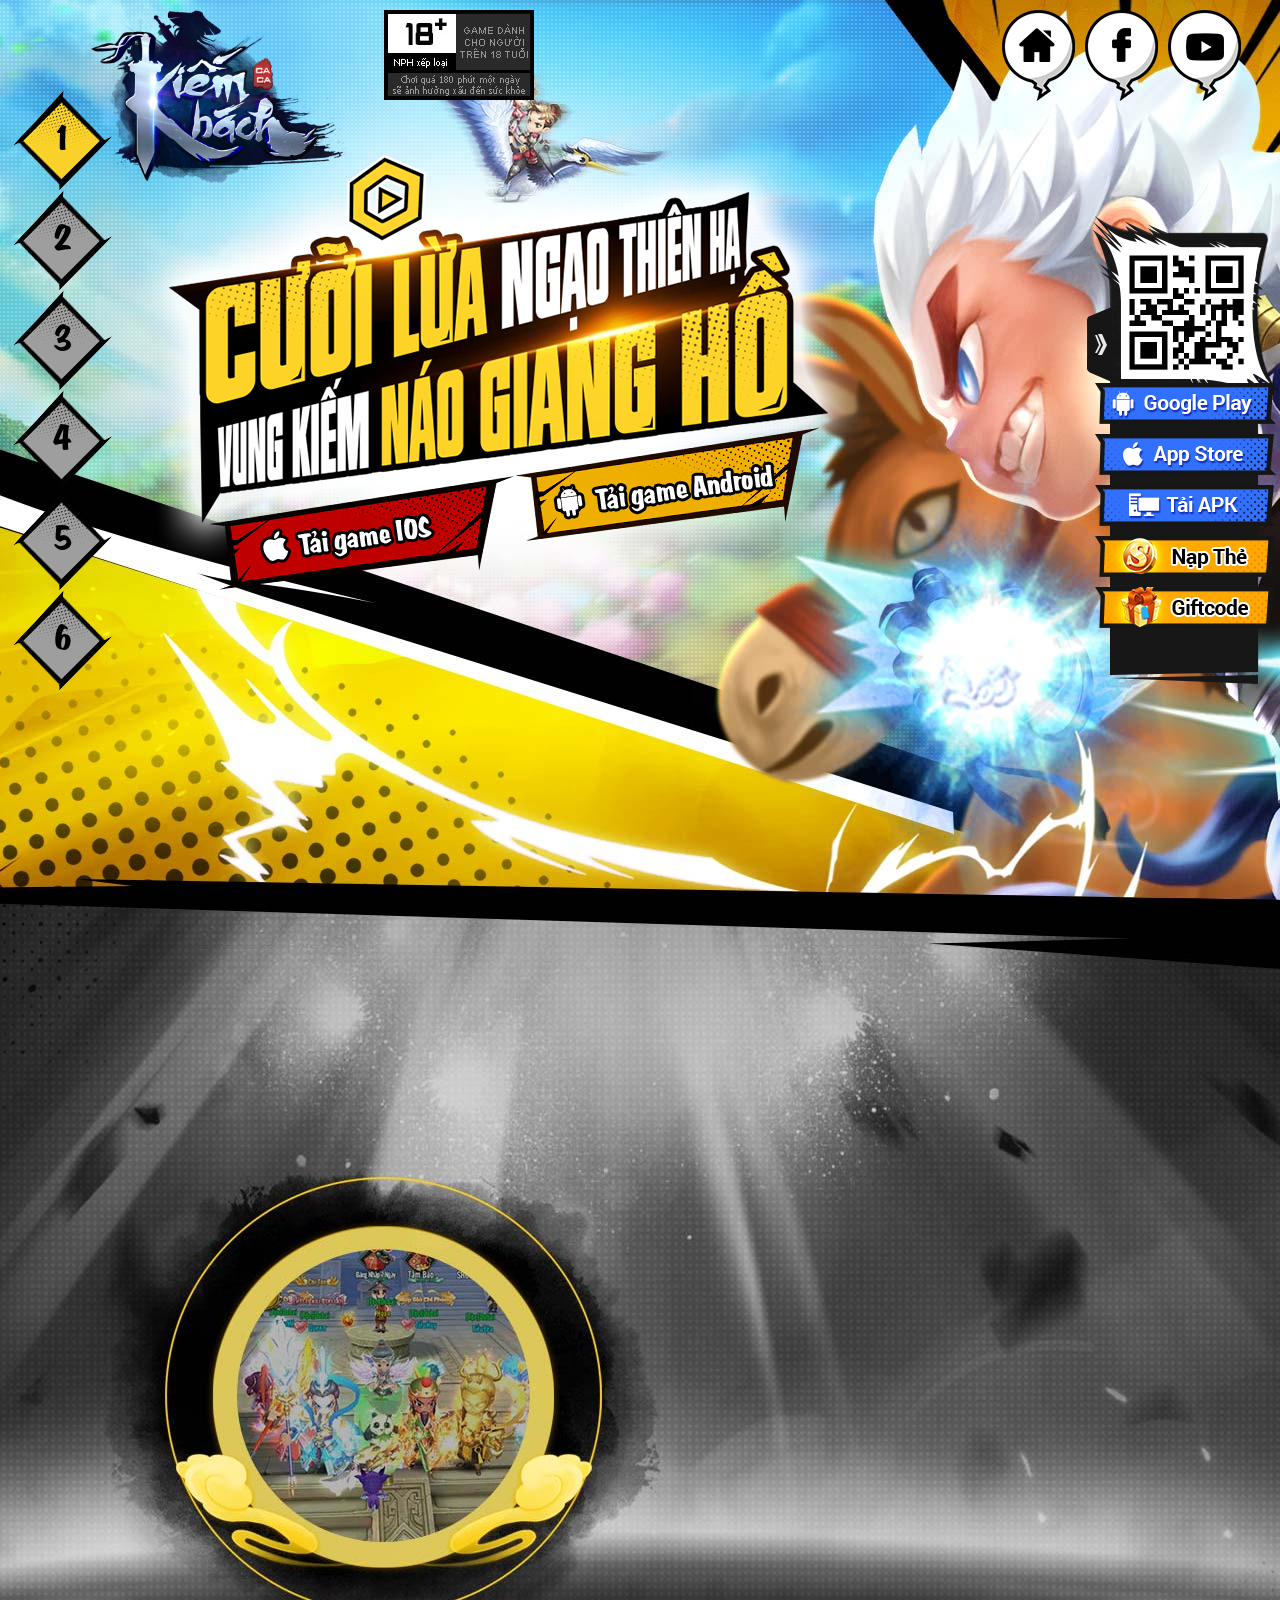
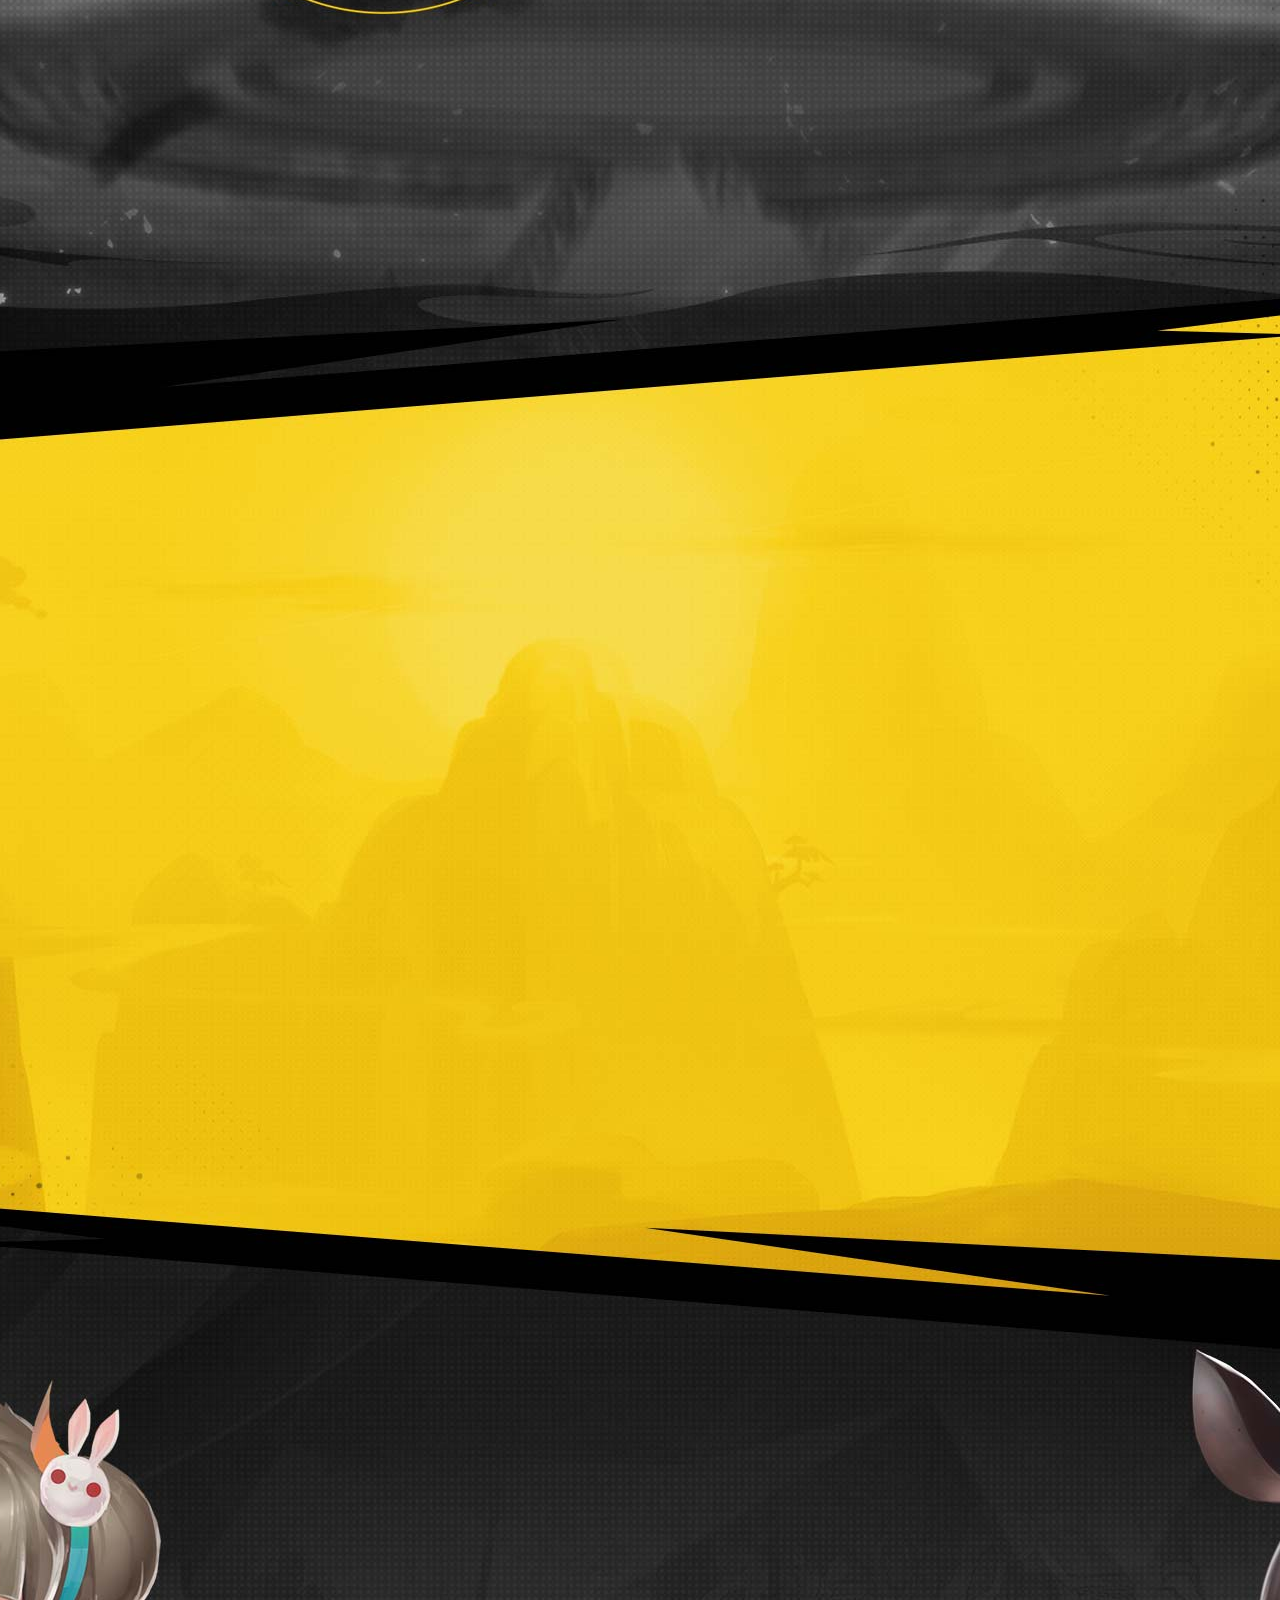
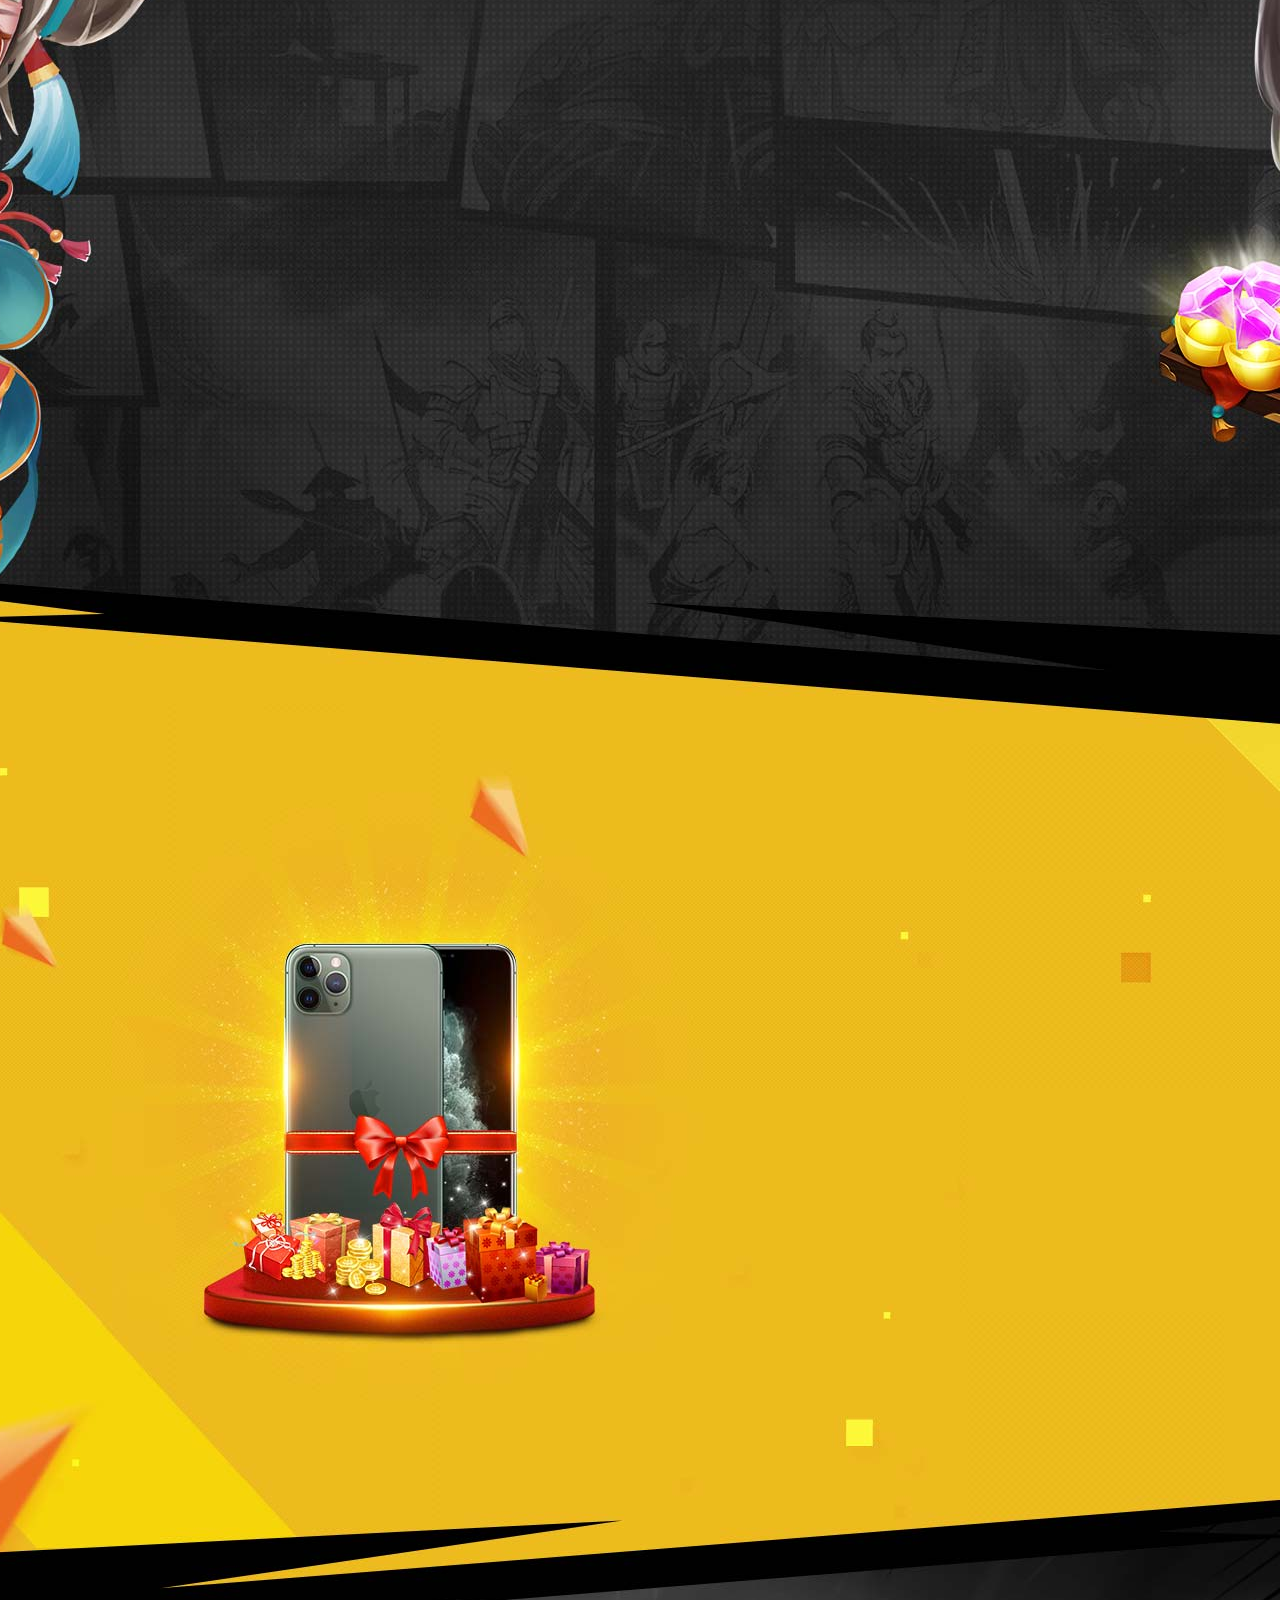
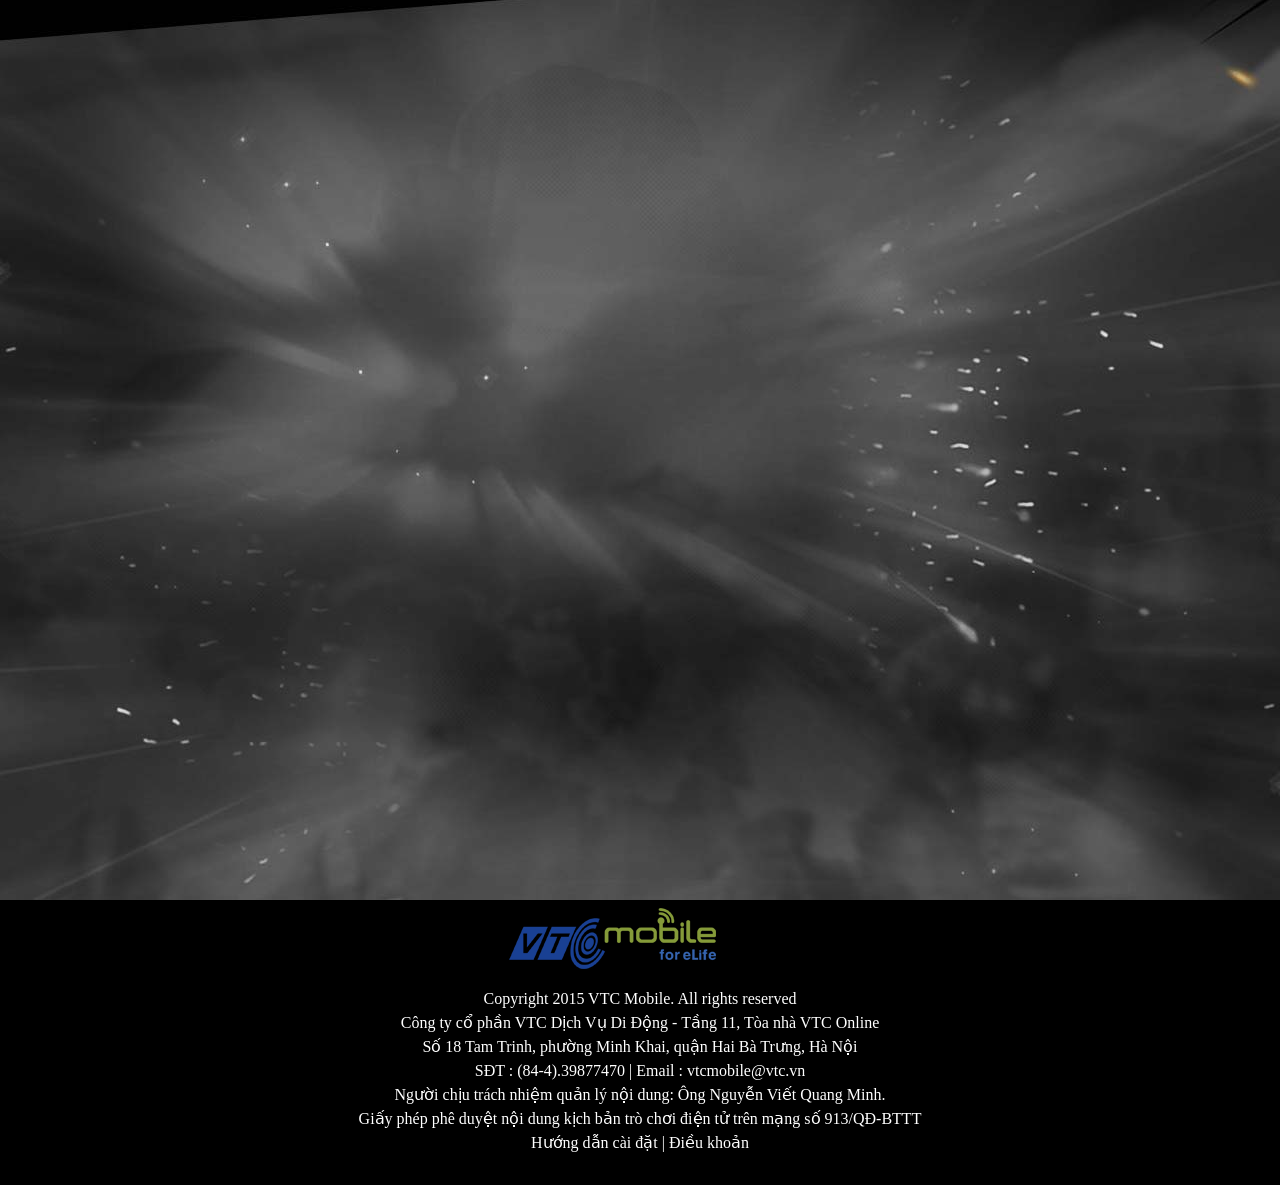
<file: index.html>
<!DOCTYPE html>
<html lang="en">
  <head>

<!-- Global site tag (gtag.js) - Google Analytics -->
<script async src="https://www.googletagmanager.com/gtag/js?id=G-JN2N7DXR0W"></script>
<script>
  window.dataLayer = window.dataLayer || [];
  function gtag(){dataLayer.push(arguments);}
  gtag('js', new Date());

  gtag('config', 'G-JN2N7DXR0W');
</script>

    <meta charset="utf-8" />
    <meta name="viewport" content="width=device-width, initial-scale=1, shrink-to-fit=no"/>
	  
    <title> Ca Ca đi Kiếm Khách - Tải game | Nhận giftcode</title>
	<meta name="author" content="VTC" />
	<meta name="description" content="Kiếm Khách Ca Ca – game nhập vai phong cách chibi kiếm hiệp với đồ họa mới mẻ tươi sáng và lối chơi nhẹ nhàng giải trí.">
	<meta name="keywords" content="kiếm khách ca ca, kiếm khách ca ca vtc, vtc, game vtc, game nhap vai, game kiếm hiệp, game moi, game hot">
	<meta property="og:site_name" content="Kiếm Khách Ca Ca - VTC"/>
	<meta property="og:type" content="website"/>
	<meta property="og:url" content="https://kiemkhachcaca.vn/teaser/"/>
	<meta property="og:title" content="Kiếm Khách Ca Ca - VTC"/>
	<meta property="og:description" content="Kiếm Khách Ca Ca – game nhập vai phong cách chibi kiếm hiệp với đồ họa mới mẻ tươi sáng và lối chơi nhẹ nhàng giải trí."/>
	<meta property="og:image:type" content="image/jpeg"/>
	<meta property="og:image" content="https://kiemkhachcaca.vn/teaser/sharefb.jpg"/>
	  
    <link rel="stylesheet" href="//stackpath.bootstrapcdn.com/bootstrap/4.3.1/css/bootstrap.min.css"/>
    <link rel="stylesheet" href="css/style.css" />
    <link rel="stylesheet" href="css/base.css" />
    <!-- nav left-->
    <script type="text/javascript" src="js/jquery.min.js"></script>
    <!-- menu right-->
    <script type="text/javascript" src="js/fixedbox.js"></script>
    <!--popup-->
    <link rel="stylesheet" href="css/lity.min.css" />
    <script type="text/javascript" src="js/lity.min.js"></script>

    <!-- nhan vat--->
    <link rel="stylesheet" type="text/css" href="css/swiper-3.3.1.min.css" />
    <link rel="stylesheet" type="text/css" href="css/animate.min.css" />

    <!--- tinh nang ---->
    <link rel="stylesheet" href="css/slick.css" />
    <link rel="stylesheet" href="css/slick-theme.css" />

    <!-- Css của loading trước khi lấy code -->
    <style type="text/css">
      #loader {
        display: none;
        position: fixed;
        top: 0;
        left: 0;
        right: 0;
        bottom: 0;
        width: 100%;
        background: rgba(0, 0, 0, 0.75)
          url(//kiemkhachcaca.vn/api/loading.gif) no-repeat center center;
        z-index: 10000;
      }
    </style>
    <!-- end css-->
    <!-- JS xử lý -->
    <script src="//kiemkhachcaca.vn/api/lib.js?vesion=1.0.2"></script>
    <!-- end js-->
  </head>

  <body>
    <!-- frame1-->
    <section class="frame1 d-none d-lg-block frame" id="home">
      <div class="wrap wrap-ani">
        <div class="p-a full-img slogan-icon slogan-ani">
          <img
            src="images/p1_slogan.png"
            alt="Cưỡi lừa ngạo thiên hạ, vung kiếm náo giang hồ"
          />
        </div>

        <ul class="p-r download-list f-l">
          <li class="download-item1 down">
            <a href="#" class="p-a fd icons t" id="ios"></a>
          </li>
          <li class="download-item2 down">
            <a href="#" class="p-a fd icons delay-1 t" id="android"></a>
          </li>
        </ul>
        <div class="p-a full-img f1_play down">
          <a
            href="https://www.youtube.com/watch?v=ABuY4KUUVcI"
            data-lity
            ><img class="pulse" src="images/clip.png" alt=""
          /></a>
        </div>
      </div>
      <a class="logo" href="#"><img src="images/logo.png" alt="" /></a>
      <ul class="top-menu">
        <li>
          <a href="#" target="_blank" id="home"
            ><img src="images/icon-home.png" alt=""
          /></a>
        </li>
        <li>
          <a href="#" target="_blank" id="fanpage"
            ><img src="images/icon-face.png" alt=""
          /></a>
        </li>
        <li>
          <a href="#" target="_blank" id="youtube"
            ><img src="images/icon-youtube.png" alt=""
          /></a>
        </li>
      </ul>
    </section>

    <section id="frame1" class="d-block d-lg-none">
      <div class="wrap wrap-ani">
        <div class="p-a full-img slogan-icon slogan-ani">
          <img
            src="images/p1_slogan.png"
            alt="Cưỡi lừa ngạo thiên hạ, vung kiếm náo giang hồ"
          />
        </div>

        <div class="p-a full-img f1_play down">
          <a
            href="https://www.youtube.com/watch?v=ABuY4KUUVcI"
            data-lity
            ><img class="pulse" src="images/clip.png" alt=""
          /></a>
        </div>
      </div>
      <a class="logo" href="#"><img src="images/logo.png" alt="" /></a>
      <ul class="top-menu">
        <li>
          <a href="#" target="_blank" id="home"
            ><img src="images/icon-home.png" alt=""
          /></a>
        </li>
        <li>
          <a href="#" target="_blank" id="fanpage"
            ><img src="images/icon-face.png" alt=""
          /></a>
        </li>
        <li>
          <a href="#" target="_blank" id="youtube"
            ><img src="images/icon-youtube.png" alt=""
          /></a>
        </li>
      </ul>
      <img
        src="images/bg-frame1-m.jpg"
        class="w-100 d-block d-lg-none"
        alt=""
      />
    </section>

    <!-- frame2-->

    <section id="nhanvat" class="frame">
      <div class="wrap wrap-ani">
        <div class="p-a full-img f2_t up f-l">
          <img
            src="images/p2_title.png"
            alt="Hóa thân thiếu niên chiêu mộ chiến thần"
          />
        </div>

        <div class="p-a class down">
          <div class="swiper-container" id="classnv">
            <div class="swiper-wrapper">
              <div class="swiper-slide">
                <div
                  class="nhanvat p-a ani"
                  swiper-animate-effect="bounceInLeft"
                  swiper-animate-duration="0.5s"
                  swiper-animate-delay="0s"
                >
                  <img class="tethien" src="images/char/tethien.png" alt="" />
                  <div class="nv_title">
                    <img src="images/p2_title_char.png" alt="" />
                  </div>
                  <div class="nv_title_text">Tề Thiên</div>
                </div>
                <div
                  class="info p-a ani"
                  swiper-animate-effect="bounceInRight"
                  swiper-animate-duration="0.5s"
                  swiper-animate-delay="0s"
                >
                  <a
                    href="https://www.youtube.com/watch?v=ABuY4KUUVcI"
                    data-lity
                    ><img class="pulse" src="images/clip2.png" alt=""
                  /></a>
                </div>
              </div>

              <div class="swiper-slide">
                <div
                  class="nhanvat p-a ani"
                  swiper-animate-effect="bounceInLeft"
                  swiper-animate-duration="0.5s"
                  swiper-animate-delay="0s"
                >
                  <img class="tethien" src="images/char/xivuu.png" alt="" />
                  <div class="nv_title">
                    <img src="images/p2_title_char.png" alt="" />
                  </div>
                  <div class="nv_title_text">Xi vưu</div>
                </div>
                <div
                  class="info p-a ani"
                  swiper-animate-effect="bounceInRight"
                  swiper-animate-duration="0.5s"
                  swiper-animate-delay="0s"
                >
                  <a
                    href="https://www.youtube.com/watch?v=ABuY4KUUVcI"
                    data-lity
                    ><img src="images/clip2.png" alt=""
                  /></a>
                </div>
              </div>

              <div class="swiper-slide">
                <div
                  class="nhanvat p-a ani"
                  swiper-animate-effect="bounceInLeft"
                  swiper-animate-duration="0.5s"
                  swiper-animate-delay="0s"
                >
                  <img
                    class="tethien"
                    src="images/char/cuu-thien-huyen-nu.png"
                    alt=""
                  />
                  <div class="nv_title">
                    <img src="images/p2_title_char.png" alt="" />
                  </div>
                  <div class="nv_title_text">Cửu Thiên Huyền Nữ</div>
                </div>
                <div
                  class="info p-a ani"
                  swiper-animate-effect="bounceInRight"
                  swiper-animate-duration="0.5s"
                  swiper-animate-delay="0s"
                >
                  <a
                    href="https://www.youtube.com/watch?v=ABuY4KUUVcI"
                    data-lity
                    ><img src="images/clip2.png" alt=""
                  /></a>
                </div>
              </div>

              <div class="swiper-slide">
                <div
                  class="nhanvat p-a ani"
                  swiper-animate-effect="bounceInLeft"
                  swiper-animate-duration="0.5s"
                  swiper-animate-delay="0s"
                >
                  <img
                    class="tethien"
                    src="images/char/duong-tien.png"
                    alt=""
                  />
                  <div class="nv_title">
                    <img src="images/p2_title_char.png" alt="" />
                  </div>
                  <div class="nv_title_text">Dương Tiễn</div>
                </div>
                <div
                  class="info p-a ani"
                  swiper-animate-effect="bounceInRight"
                  swiper-animate-duration="0.5s"
                  swiper-animate-delay="0s"
                >
                  <a
                    href="https://www.youtube.com/watch?v=ABuY4KUUVcI"
                    data-lity
                    ><img src="images/clip2.png" alt=""
                  /></a>
                </div>
              </div>

              <div class="swiper-slide">
                <div
                  class="nhanvat p-a ani"
                  swiper-animate-effect="bounceInLeft"
                  swiper-animate-duration="0.5s"
                  swiper-animate-delay="0s"
                >
                  <img
                    class="tethien"
                    src="images/char/hoa-moc-lan.png"
                    alt=""
                  />
                  <div class="nv_title">
                    <img src="images/p2_title_char.png" alt="" />
                  </div>
                  <div class="nv_title_text">Hoa Mộc Lan</div>
                </div>
                <div
                  class="info p-a ani"
                  swiper-animate-effect="bounceInRight"
                  swiper-animate-duration="0.5s"
                  swiper-animate-delay="0s"
                >
                  <a
                    href="https://www.youtube.com/watch?v=ABuY4KUUVcI"
                    data-lity
                    ><img src="images/clip2.png" alt=""
                  /></a>
                </div>
              </div>

              <div class="swiper-slide">
                <div
                  class="nhanvat p-a ani"
                  swiper-animate-effect="bounceInLeft"
                  swiper-animate-duration="0.5s"
                  swiper-animate-delay="0s"
                >
                  <img class="tethien" src="images/char/lu-bo.png" alt="" />
                  <div class="nv_title">
                    <img src="images/p2_title_char.png" alt="" />
                  </div>
                  <div class="nv_title_text">
                    Lữ<br />
                    Bố
                  </div>
                </div>
                <div
                  class="info p-a ani"
                  swiper-animate-effect="bounceInRight"
                  swiper-animate-duration="0.5s"
                  swiper-animate-delay="0s"
                >
                  <a
                    href="https://www.youtube.com/watch?v=ABuY4KUUVcI"
                    data-lity
                    ><img src="images/clip2.png" alt=""
                  /></a>
                </div>
              </div>

              <div class="swiper-slide">
                <div
                  class="nhanvat p-a ani"
                  swiper-animate-effect="bounceInLeft"
                  swiper-animate-duration="0.5s"
                  swiper-animate-delay="0s"
                >
                  <img class="tethien" src="images/char/natra.png" alt="" />
                  <div class="nv_title">
                    <img src="images/p2_title_char.png" alt="" />
                  </div>
                  <div class="nv_title_text">
                    Na<br />
                    Tra
                  </div>
                </div>
                <div
                  class="info p-a ani"
                  swiper-animate-effect="bounceInRight"
                  swiper-animate-duration="0.5s"
                  swiper-animate-delay="0s"
                >
                  <a
                    href="https://www.youtube.com/watch?v=ABuY4KUUVcI"
                    data-lity
                    ><img src="images/clip2.png" alt=""
                  /></a>
                </div>
              </div>

              <div class="swiper-slide">
                <div
                  class="nhanvat p-a ani"
                  swiper-animate-effect="bounceInLeft"
                  swiper-animate-duration="0.5s"
                  swiper-animate-delay="0s"
                >
                  <img class="tethien" src="images/char/phuchi.png" alt="" />
                  <div class="nv_title">
                    <img src="images/p2_title_char.png" alt="" />
                  </div>
                  <div class="nv_title_text">Phục Hi</div>
                </div>
                <div
                  class="info p-a ani"
                  swiper-animate-effect="bounceInRight"
                  swiper-animate-duration="0.5s"
                  swiper-animate-delay="0s"
                >
                  <a
                    href="https://www.youtube.com/watch?v=ABuY4KUUVcI"
                    data-lity
                    ><img src="images/clip2.png" alt=""
                  /></a>
                </div>
              </div>

              <div class="swiper-slide">
                <div
                  class="nhanvat p-a ani"
                  swiper-animate-effect="bounceInLeft"
                  swiper-animate-duration="0.5s"
                  swiper-animate-delay="0s"
                >
                  <img class="tethien" src="images/char/quanvu.png" alt="" />
                  <div class="nv_title">
                    <img src="images/p2_title_char.png" alt="" />
                  </div>
                  <div class="nv_title_text">Quan Vũ</div>
                </div>
                <div
                  class="info p-a ani"
                  swiper-animate-effect="bounceInRight"
                  swiper-animate-duration="0.5s"
                  swiper-animate-delay="0s"
                >
                  <a
                    href="https://www.youtube.com/watch?v=ABuY4KUUVcI"
                    data-lity
                    ><img src="images/clip2.png" alt=""
                  /></a>
                </div>
              </div>

              <div class="swiper-slide">
                <div
                  class="nhanvat p-a ani"
                  swiper-animate-effect="bounceInLeft"
                  swiper-animate-duration="0.5s"
                  swiper-animate-delay="0s"
                >
                  <img class="tethien" src="images/char/trieuvan.png" alt="" />
                  <div class="nv_title">
                    <img src="images/p2_title_char.png" alt="" />
                  </div>
                  <div class="nv_title_text">Triệu Vân</div>
                </div>
                <div
                  class="info p-a ani"
                  swiper-animate-effect="bounceInRight"
                  swiper-animate-duration="0.5s"
                  swiper-animate-delay="0s"
                >
                  <a
                    href="https://www.youtube.com/watch?v=ABuY4KUUVcI"
                    data-lity
                    ><img src="images/clip2.png" alt=""
                  /></a>
                </div>
              </div>
            </div>
            <!--<div class="swiper-button-prev"></div>
					<div class="swiper-button-next"></div>-->
          </div>
          <ul class="role_tab">
            <li id="role_tab1" class="on">Tề Thiên</li>
            <li id="role_tab2">Xivuu</li>
            <li id="role_tab3">Cửu Thiên Huyền Nữ</li>
            <li id="role_tab4">Dương Tiễn</li>
            <li id="role_tab5">Hoa Mộc Lan</li>
            <li id="role_tab6">Lữ Bố</li>
            <li id="role_tab7">Na Tra</li>
            <li id="role_tab8">Phục Hi</li>
            <li id="role_tab9">Quan Vũ</li>
            <li id="role_tab10">Triệu Vân</li>
          </ul>
        </div>
      </div>
      <div class="frame2 w-100 d-none d-lg-block"></div>
      <img
        src="images/bg-frame2-m.jpg"
        class="w-100 d-block d-lg-none"
        alt=""
      />
    </section>

    <!-- frame3-->
    <section class="frame3 d-none d-lg-block frame" id="tromong">
      <div class="wrap wrap-ani c">
        <div class="f3-list">
          <div class="p-r f3-item up f-l">
            <div class="p-a full-img f3-ingame right">
              <img src="images/p3_ingame.png" alt="" />
            </div>
            <div class="p-a full-img f3-nv right">
              <img src="images/p3_nv.png" alt="" />
            </div>
            <div class="p-a full-img f3_t up">
              <img
                src="images/p3_title.png"
                alt="Hóa thân thiếu niên chiêu mộ chiến thần"
              />
            </div>
          </div>
        </div>
      </div>
    </section>
    <section id="frame3" class="d-block d-lg-none">
      <div class="wrap wrap-ani c">
        <div class="f3-list">
          <div class="p-r f3-item up f-l">
            <div class="p-a full-img f3-nv right">
              <img src="images/p3_nv.png" alt="" />
            </div>
            <div class="p-a full-img f3-ingame right">
              <img src="images/p3_ingame.png" alt="" />
            </div>
            <div class="p-a full-img f3_t up">
              <img
                src="images/p3_title.png"
                alt="Online nhận vip 3, trợ mộng lên vip6"
              />
            </div>
          </div>
        </div>
      </div>
      <img
        src="images/bg-frame3-m.jpg"
        class="w-100 d-block d-lg-none"
        alt=""
      />
    </section>

    <!-- frame4-->
    <section id="tinhnang" class="frame">
      <div class="wrap wrap-ani c">
        <div class="p-a full-img f4_t up f-l">
          <img src="images/p4_title.png" alt="Trải nghiệm tính năng hấp dẫn" />
        </div>
        <div class="p-a tinhnang up">
          <div class="tieu-diem">
            <div class="container11">
              <div class="slide-tieudiem">
                <div class="item-slide-tieudiem">
                  <img src="images/p4_img1.png" alt="" />
                </div>
                <div class="item-slide-tieudiem">
                  <img src="images/p4_img2.png" alt="" />
                </div>
                <div class="item-slide-tieudiem">
                  <img src="images/p4_img3.png" alt="" />
                </div>
                <div class="item-slide-tieudiem">
                  <img src="images/p4_img4.png" alt="" />
                </div>
                <div class="item-slide-tieudiem">
                  <img src="images/p4_img5.png" alt="" />
                </div>
                <div class="item-slide-tieudiem">
                  <img src="images/p4_img6.png" alt="" />
                </div>
              </div>
            </div>
          </div>
        </div>
      </div>
      <div class="frame4 w-100 d-none d-lg-block"></div>
      <div id="scrollingDiv" style="position: fixed; left: 30%; top: 10px;z-index: 99;"><img src="./18+.jpg" class="responsive-img" alt=""></div>
      <img
        src="images/bg-frame4-m.jpg"
        class="w-100 d-block d-lg-none"
        alt=""
      />
    </section>

    <!-- frame4
	<section class="frame4 d-none d-lg-block frame" id="tinhnang">
		dádd
	</section>
	<section id="frame4" class="d-block d-lg-none">
		fffff
		<img src="images/bg-frame4-m.jpg" class="w-100 d-block d-lg-none" alt="">
	</section> 
-->
    <!-- frame5-->
    <section class="frame5 d-none d-lg-block frame" id="duatop">
      <div class="wrap wrap-ani c">
        <div class="f5-list">
          <div class="p-r f5-item up f-l">
            <div class="p-a full-img f5-nv right">
              <img src="images/p5_nv.png" alt="" />
            </div>
            <div class="p-a full-img f5_t up">
              <img src="images/p5_title.png" alt="Đua top nhận cực phẩm" />
            </div>
            <div class="p-a full-img f5-but1 up">
              <a href="javascript:void(0)" class="show-duatop"
                ><img class="fd" src="images/p5_but1.png" alt=""
              /></a>
            </div>
            <div class="p-a full-img f5-but2 up">
              <a href="javascript:void(0)" class="show-duatop"
                ><img class="fd delay-1" src="images/p5_but2.png" alt=""
              /></a>
            </div>
          </div>
        </div>
      </div>
    </section>
    <section id="frame5" class="d-block d-lg-none">
      <div class="wrap wrap-ani c">
        <div class="f5-list">
          <div class="p-r f5-item up f-l">
            <div class="p-a full-img f5_t up">
              <img src="images/p5_title.png" alt="Đua top nhận cực phẩm" />
            </div>
            <div class="p-a full-img f5-but1 up">
              <a href="javascript:void(0)" class="show-duatop"
                ><img class="fd" src="images/p5_but11.png" alt=""
              /></a>
            </div>
            <div class="p-a full-img f5-but2 up">
              <a href="javascript:void(0)" class="show-duatop"
                ><img class="fd delay-1" src="images/p5_but22.png" alt=""
              /></a>
            </div>
          </div>
        </div>
      </div>
      <img
        src="images/bg-frame5-m.jpg"
        class="w-100 d-block d-lg-none"
        alt=""
      />
    </section>

    <!-- frame6-->
    <section class="frame6 d-none d-lg-block frame" id="nhanqua">
      <div class="wrap wrap-ani c">
        <div class="f6-list">
          <div class="p-r f6-item up f-l">
            <div class="p-a full-img f6-nv up">
              <img src="images/p6_nv.png" alt="" />
            </div>
            <div class="p-a full-img f6_t up">
              <img src="images/p6_title.png" alt="Báo danh nhận quà" />
            </div>
            <div class="p-a full-img f6-but down">
              <a href="javascript:void(0)" class="show-login"
                ><img class="fd" src="images/p6_but.png" alt=""
              /></a>
            </div>
          </div>
        </div>
      </div>
    </section>
    <section id="frame6" class="d-block d-lg-none">
      <div class="wrap wrap-ani c">
        <div class="f6-list">
          <div class="p-r f6-item up f-l">
            <div class="p-a full-img f6-nv up">
              <img src="images/p6_nv.png" alt="" />
            </div>
            <div class="p-a full-img f6_t up">
              <img src="images/p6_title.png" alt="Báo danh nhận quà" />
            </div>
            <div class="p-a full-img f6-but down">
              <a href="javascript:void(0)" class="show-login"
                ><img class="fd" src="images/p6_but.png" alt=""
              /></a>
            </div>
          </div>
        </div>
      </div>
      <img
        src="images/bg-frame6-m.jpg"
        class="w-100 d-block d-lg-none"
        alt=""
      />
    </section>

    <!-- FOOTER start -->
    <footer>
      <div class="container">
        <div class="row justify-content-center">
          <div class="col-12 col-md-6 col-lg-5">
            <img src="images/logovtc.png" class="img-fluid footer_logo" />
          </div>
        </div>
        <div class="infofooter">
          Copyright 2015 VTC Mobile. All rights reserved<br />
          Công ty cổ phần VTC Dịch Vụ Di Động - Tầng 11, Tòa nhà VTC Online<br />
          Số 18 Tam Trinh, phường Minh Khai, quận Hai Bà Trưng, Hà Nội<br />
          SĐT : (84-4).39877470 | Email : vtcmobile@vtc.vn<br />
          Người chịu trách nhiệm quản lý nội dung: Ông Nguyễn Viết Quang
          Minh.<br />
          Giấy phép phê duyệt nội dung kịch bản trò chơi điện tử trên mạng số
          913/QĐ-BTTT<br />
          <a
            target="_blank"
            href="//kiemkhachcaca.vn/huong-dan-cai-dat-go-bo.html"
            >Hướng dẫn cài đặt</a
          >
          |
          <a
            target="_blank"
            href="//kiemkhachcaca.vn/dieu-khoan-su-dung.html"
            >Điều khoản</a
          ><br />
        </div>
      </div>
    </footer>
    <!-- FOOTER.End -->

    <!-- Nav-left -->
    <div class="nav_left">
      <ul>
        <li class="nav_left_link active">
          <a class="a100" href="#home">1</a>
        </li>
        <li class="nav_left_link">
          <a class="a100" href="#nhanvat">2</a>
        </li>
        <li class="nav_left_link">
          <a class="a100" href="#tromong">3</a>
        </li>
        <li class="nav_left_link">
          <a class="a100" href="#tinhnang">4</a>
        </li>
        <li class="nav_left_link">
          <a class="a100" href="#duatop">5</a>
        </li>
        <li class="nav_left_link">
          <a class="a100" href="#nhanqua">6</a>
        </li>
      </ul>
    </div>

    <!-- Fixed box -->
    <div class="nav_right open">
      <p class="text_center qr_code">
        <img class="lazy" alt="" src="images/qrcode.jpg" />
      </p>
      <ul class="buttai">
        <li class="app-info__install--pc button-appstore">
          <a
            class=""
            id="android"
            target="_blank"
            href="#"
            title="Tải Googleplay"
          ></a>
        </li>
        <li class="app-info__install--pc button-googleplay">
          <a
            class=""
            id="ios"
            target="_blank"
            href="#"
            title="Tải Appstore"
          ></a>
        </li>
        <li class="app-info__install--pc button-apk">
          <a class="" id="pc" target="_blank" href="#" title="Tải APK"></a>
        </li>
        <li class="app-info__install--pc button-nt">
          <a
            class=""
            id="purchase"
            target="_blank"
            href="#"
            title="Nạp Thẻ"
          ></a>
        </li>
        <li class="app-info__install--pc button-gift">
          <a
            href="javascript:void(0)"
            id="giftcode"
            class="show-login"
            title="Giftcode"
          ></a>
        </li>
      </ul>
      <span class="i_control"></span>
    </div>
    <!-- End Fixed box -->

    <!---nav---->
    <div class="menu">
      <div class="container">
        <div class="row justify-content-center">
          <div class="col-xs-12 col-md-7">
            <div class="menu_item">
              <a href="#" id="download" target="_blank"
                ><img
                  src="images/taigame.png"
                  onmouseover="this.src='images/taigame.png';"
                  onmouseout="this.src='images/taigame.png';"
                  class="img1"
                  alt=""
              /></a>

              <a href="#"
                ><img
                  src="images/iconapp.png"
                  onmouseover="this.src='images/iconapp.png';"
                  onmouseout="this.src='images/iconapp.png';"
                  class="img2"
                  alt=""
              /></a>

              <a href="#" id="giftcode" class="show-login" title="Giftcode"
                ><img
                  src="images/giftcode.png"
                  onmouseover="this.src='images/giftcode.png';"
                  onmouseout="this.src='images/giftcode.png';"
                  class="img1"
                  alt=""
              /></a>
            </div>
          </div>
        </div>
      </div>
    </div>

    <!-- nav left-->
    <script type="text/javascript" src="js/app.js"></script>

    <!-- hieu ung html5-->
    <script src="js/jquery-1.9.1.min.js"></script>
    <script src="js/swiper2.min.js"></script>
    <script type="text/javascript" src="js/animation.js"></script>

    <!-- Frame nhan vat -->
    <script type="text/javascript" src="js/jq_183.js"></script>
    <script type="text/javascript" src="js/swiper-3.4.2.min.js"></script>
    <script type="text/javascript" src="js/swiper.animate1.0.2.min.js"></script>
    <script type="text/javascript">
      $(function () {
        var zhiyeSwiper = new Swiper("#classnv", {
          effect: "fade",
          fade: {
            crossFade: true,
          },
          loop: true,
          prevButton: ".swiper-button-prev",
          nextButton: ".swiper-button-next",
          onInit: function (swiper) {
            swiperAnimateCache(swiper);
            swiperAnimate(swiper);
          },
          onTransitionEnd: function (swiper) {
            swiperAnimate(swiper);
            $(".role_tab li").removeClass("on");
            $(".role_tab li").eq(swiper.realIndex).addClass("on");
          },
        });
        $(".role_tab li").each(function (i) {
          $(this).click(function () {
            $(".role_tab li").removeClass("on");
            $(this).addClass("on");
            zhiyeSwiper.slideTo(i + 1);
          });
        });
      });
    </script>

    <!-- Frame tinh nang -->
    <script type="text/javascript" src="js/slick.min.js"></script>
    <script>
      $(document).ready(function () {
        // sllick slider tieu diem
        var slide_tieudiem = $(".slide-tieudiem");
        slide_tieudiem
          .on("init", function (event, slick, currentSlide) {
            var cur = $(slick.$slides[slick.currentSlide]),
              next = cur.next(),
              prev = cur.prev();
            prev.addClass("slick-sprev");
            next.addClass("slick-snext");
            cur.removeClass("slick-snext").removeClass("slick-sprev");
            slick.$prev = prev;
            slick.$next = next;
          })
          .on("beforeChange", function (event, slick, currentSlide, nextSlide) {
            // console.log('beforeChange');
            var cur = $(slick.$slides[nextSlide]);

            slick.$prev.removeClass("slick-sprev");
            slick.$next.removeClass("slick-snext");
            (next = cur.next()), (prev = cur.prev());
            prev.prev();
            prev.next();
            prev.addClass("slick-sprev");
            next.addClass("slick-snext");
            slick.$prev = prev;
            slick.$next = next;
            cur.removeClass("slick-next").removeClass("slick-sprev");
          });

        slide_tieudiem.slick({
          cssEase: "ease-out",
          // speed: 600,
          arrows: false,
          dots: true,
          autoplay: true,
          autoplaySpeed: 4000,
          // appendDots: $('.process-main'),
          // dotsClass: 'tieudiem-dots',
          focusOnSelect: true,
          infinite: true,
          centerMode: true,
          slidesPerRow: 1,
          slidesToShow: 1,
          slidesToScroll: 1,
          centerPadding: "0",
          swipe: true,
          customPaging: function (slider, i) {
            return "";
          },
          /*infinite: false,*/
        });
      });
    </script>

    <!-- popup giftcode -->
    <div class="popup popup-small" id="popup-login" style="display: none;">
      <div class="content-popup">
        <div class="wrapper-popup">
          <div class="detail-login">
            <div class="form-ctr">
              <input
                class="text text-center"
                type="text"
                name="sdt"
                id="txtPhone"
                maxlength="11"
                placeholder="Nhập Số Điện Thoại"
              />
            </div>
            <ul class="link-dkdn">
              <li>
                <button class="button" type="button" id="send_mobile"></button>
              </li>
            </ul>
          </div>
          <a class="close-content1"></a>
        </div>
      </div>
    </div>

    <!-- popup duatop -->
    <div class="popup popup-small" id="popup-duatop" style="display: none;">
      <div class="content-popup">
        <div class="wrapper-popup1">
          <div class="detail-login1">
            Thông tin đua top sẽ cập nhật sớm trên fanpage, Thiếu Hiệp theo dõi
            tại fanpage Kiếm Khách Ca Ca nhé!
          </div>
          <a class="close-content1"></a>
        </div>
      </div>
    </div>

    <!-- Modal giftcode-->
    <div
      class="modal fade"
      id="mess"
      tabindex="-1"
      role="dialog"
      aria-hidden="true"
    >
      <div class="modal-dialog modal-dialog-centered" role="document">
        <div class="modal-content">
          <button
            type="button"
            class="close"
            data-dismiss="modal"
            aria-label="Close"
          >
            <span aria-hidden="true" style="float: right;">&times;</span>
          </button>
          <div class="modal-body mess-body" style="text-align: center;"></div>
        </div>
      </div>
    </div>
    <!--  Loading giftcode -->
    <div id="loader"></div>

    <!-- popup--->

    <script type="text/javascript" src="js/bootstrap.min.js?v=1.2.6"></script>
    <script>
      $(document).ready(function () {
        $(".show-login").click(function () {
          $("#popup-login").fadeIn();
        });
        $(".show-duatop").click(function () {
          $("#popup-duatop").fadeIn();
        });
        $(".close-content").click(function () {
          $(".popup1").fadeOut();
        });
        $(".close-content1").click(function () {
          $(".popup").fadeOut();
        });
      });
    </script>
    <script>
      $().ready(function() {
          var $scrollingDiv = $("#scrollingDiv");

          $(window).scroll(function(){            
              $scrollingDiv
                  .stop();
                           
          });
      });
  </script>
  </body>
</html>
</file>
<file: css/style.css>
@charset "utf-8";
/* CSS Document */

body,html{padding:0;margin:0;background:#13131b}::-webkit-scrollbar{width:0}

* {
	padding: 0px;
	margin: 0px;
}
a:link, a:hover {
	text-decoration: none;
}
a{
	color: #151515;
	}
.active,
a:hover, a:focus{
	color: #5f65a3;}

/*-----endhomenews----
 body::-webkit-scrollbar, .box_news::-webkit-scrollbar {
 width:6px;
}
 body::-webkit-scrollbar-track, .box_news::-webkit-scrollbar-track {
 background:none;
}
 body::-webkit-scrollbar-thumb, .box_news::-webkit-scrollbar-thumb {
 background-color:#676561;
}
*/
.a100 {
  width: 100%;
  height: 100%;
  display: block;
}
.text_center {
  text-align: center;
}
#section{
	padding-top: 4.5rem;
}
/*-------------------------------TOP MENU-------------------------------*/
.top-menu {position: absolute;top: 10px;right:10%;display: flex;align-items: center;width: 150px;}
.top-menu li{margin: 0 10px 0 0;}
.logo{position: absolute;top: 10px;left:7%;display: flex;align-items: center;width: 268px;}
@media (max-width: 1024px) {
	.top-menu li{margin: 0 0 0 0;}
	.top-menu li a img{width: 80%}
	.logo img{width: 50%}
}

/* ------------------------------MENU LEFT------------------------------*/
@font-face {
	font-family: 'font_news';
  	src: url('../font/000FMAtlas-Regular.otf');
  	font-weight: normal;
  	font-style: normal;
}
.nav_left {
  	display: block;
  	position: fixed;
  	z-index: 9;
  	left: 1%;
  	top: 10%;
}

@media (max-width: 1024px) {
  .nav_left {
    	display: none;
  }
}

.nav_left ul li {
  	width: 99px;
  	height: 100px;
  	display: block;
  	cursor: pointer;
	background-image:url(../images/sprite.png);
  	background-position:-382px 0px;
}

.nav_left ul li.active, .nav_left ul li:hover {
	width: 99px;
  	height: 100px;
	background-image:url(../images/sprite.png);
  	background-position:-382px -107px;
	
}
.nav_left ul li.active a, .nav_left ul li:hover a {
  	color: #000000;
}
.nav_left ul li a {
	width: 99px;
  	height: 100px;
  	font-family: font_news;
  	color: #000000;
  	font-size: 40px;
  	text-align:center;
	padding: 20px 0 0 0;
  	
}
.nav_left ul li a:hover {
	width: 99px;
  	height: 100px;
  	font-family: font_news;
  	color: #000000;
  	font-size: 40px;
  	text-align:center;
	background-image:url(../images/sprite.png);
  	background-position:-382px -107px;
	
}

/* ----------------------------------- MENU RIGHT ---------------------------------------*/
@-webkit-keyframes laglag {
  0% {
    -webkit-transform: scale3d(1, 1, 1);
    transform: scale3d(1, 1, 1);
  }
  10%, 20% {
    -webkit-transform: scale3d(11 1, 1) rotate3d(0, 0, 1, -3deg);
    transform: scale3d(11 1, 1) rotate3d(0, 0, 1, -3deg);
  }
  30%, 50%, 70%, 90% {
    -webkit-transform: scale3d(1.1, 1.1, 1.1) rotate3d(0, 0, 1, 3deg);
    transform: scale3d(1.1, 1.1, 1.1) rotate3d(0, 0, 1, 3deg);
  }
  40%, 60%, 80% {
    -webkit-transform: scale3d(1.1, 1.1, 1.1) rotate3d(0, 0, 1, -3deg);
    transform: scale3d(1.1, 1.1, 1.1) rotate3d(0, 0, 1, -3deg);
  }
  100% {
    -webkit-transform: scale3d(1, 1, 1);
	  opacity: 1;
    transform: scale3d(1, 1, 1);
  }
}


.nav_right {
  display: block;
  position: fixed;
  z-index: 999;
  right: -168px;
  top: 50%;
  -webkit-transform: translateY(-50%);
  -ms-transform: translateY(-50%);
  transform: translateY(-50%);
  width: 188px;
  height: 468px;
  background-image:url(../images/sprite.png);
  background-position:0 0px;
  -webkit-transition: all 0.5s ease;
  -o-transition: all 0.5s ease;
  transition: all 0.5s ease;
}

.nav_right.open {
  right: 0;
}

@media (max-width: 1024px) {
  .nav_right {
    display: none;
  }
}
.nav_right .qr_code img {
  width: 115px;
  height: 115px;
  margin: 39px 0 3px 0px;
}

.nav_right ul.buttai {
	width: 104px;
	height: auto;
	position: relative;
	margin: 0 0 0 2px;
}

.nav_right ul.buttai li {
	float: left;
	margin: 10px 0 0 0;
}

.nav_right ul.buttai .app-info__install--pc>a {
	display: block;
	text-indent: -9999px;
}
.nav_right ul.buttai .app-info__install--pc>a {
	height: 41px;
	width: 182px;
}

.button-appstore a {
	background-image: url("../images/sprite.png") !important;
	background-position: -188px -41px !important;
}
.button-appstore:hover a {
	background-image: url("../images/sprite.png") !important;
	background-position: -188px 0 !important;
}

.button-googleplay a {
	background-image: url("../images/sprite.png") !important;
	background-position: -188px -133px !important;
}
.button-googleplay:hover a {
	background-image: url("../images/sprite.png") !important;
	background-position: -188px -92px !important;
}

.button-apk a {
	background-image: url("../images/sprite.png") !important;
	background-position: -188px -225px !important;
}
.button-apk:hover a {
	background-image: url("../images/sprite.png") !important;
	background-position: -188px -184px !important;
}

.button-nt a {
	background-image: url("../images/sprite.png") !important;
	background-position: -188px -317px !important;
}
.button-nt:hover a {
	background-image: url("../images/sprite.png") !important;
	background-position: -188px -276px !important;
}

.button-gift a {
	background-image: url("../images/sprite.png") !important;
	background-position: -188px -412px !important;
}
.button-gift:hover a {
	background-image: url("../images/sprite.png") !important;
	background-position: -188px -371px !important;
}


.nav_right .i_control {
  width: 25px;
  height: 77px;
  background: url(../images/i_close_nav_right.png) no-repeat center center;
  background-size: 100%;
  position: absolute;
  top: 90px;
  left: -5px;
  cursor: pointer;
}

.nav_right .i_control.i_control_active {
  left: -5px;
  background: url(../images/i_open_nav_right.png) no-repeat center center;
}

@media (min-width: 1024px) {
  .menu {
    display: none;
  }
}
/*-------menu---------*/
.menu {
	background:none;
	width: 100%;
	position: fixed;
	bottom: 0;
	z-index: 100;
	text-align: center;
}
.menu .col-xs-12,
.menu a {
	padding: 0px;
	margin: 0px;
}
.icon {
	margin-top: -50px;
}
.menu .menu_item .img2 {
	width: 23%;
	padding: 0px;
	margin: 0px;
	max-height: 150px;
}
.menu .menu_item .img1 {
	width: 30%;
	padding: 0px;
	margin: 0px;
	max-height: 150px;
}
.carousel-inner>.item>a>img,
.carousel-inner>.item>img,
.img-responsive,
.thumbnail a>img,
.thumbnail>img {
	max-height: 80vh;
	padding: 0;
	margin: 0;
}


/*---------------------POPUP---------------------------------*/
.popup {
	width: 100%;
	height: 100%;
	top: 0;
	left: 0;
	display: none;
	position: fixed;
	background-color: rgba(0, 0, 0, 0.8);
	z-index: 999;
	font-family: Roboto;
}

.popup .content-popup {
	left: 50%;
	position: absolute;
	top: 50%;
	-webkit-transform: translate(-50%, -50%);
	-ms-transform: translate(-50%, -50%);
	transform: translate(-50%, -50%);
}



/*---------pop giftcode----------*/

.popup .wrapper-popup {
	width: 300px;
	height: 350px;
	background: url(../images/bg-popup.png) no-repeat center center;
	background-size: 100% 100%;
	-webkit-box-sizing: border-box;
	box-sizing: border-box;
}
.popup .wrapper-popup1 {
	width: 300px;
	height: 250px;
	background: url(../images/bg-popup1.png) no-repeat center center;
	background-size: 100% 100%;
	-webkit-box-sizing: border-box;
	box-sizing: border-box;
}

@media only screen and (min-width: 360px) {
	.popup .wrapper-popup {
		width: 340px;
		height: 500px;
	}
	.popup .wrapper-popup1 {
		width: 340px;
		height: 200px;
	}
}

@media only screen and (min-width: 414px) {
	.popup .wrapper-popup {
		width: 380px;
		height: 600px;
	}
	.popup .wrapper-popup1 {
		width: 380px;
		height: 200px;
	}
}

@media only screen and (min-width: 600px) {
	.popup .wrapper-popup {
		width: 550px;
		height: 600px;
	}
	.popup .wrapper-popup1 {
		width: 468px;
		height: 291px;
	}
}

@media only screen and (min-width: 1000px) {
	.popup .wrapper-popup {
		width: 900px;
	}
	.popup .wrapper-popup1 {
		width: 468px;
	}
}

@media only screen and (min-width: 768px) {

	.popup .wrapper-popup:before,
	.popup .wrapper-popup:after {
		content: '';
		position: absolute;
	}
	.popup .wrapper-popup1:before,
	.popup .wrapper-popup1:after {
		content: '';
		position: absolute;
	}
}

@media only screen and (min-width: 768px) {
	.popup .wrapper-popup:before {
		width: 152px;
		height: 386px;
		background: none;
		left: -132px;
		top: -30px;
		z-index: 1;
	}
	.popup .wrapper-popup1:before {
		width: 152px;
		height: 286px;
		background: none;
		left: -132px;
		top: -30px;
		z-index: 1;
	}
}

@media only screen and (min-width: 1000px) {
	.popup .wrapper-popup:before {
		left: -120px;
	}
	.popup .wrapper-popup1:before {
		left: -120px;
	}
}




.popup .close-content1 {
	position: absolute;
	background: url(../images/icon-close-new1.png) no-repeat center top;
	background-size: contain;
	top: -30px;
	right: 0px;
	width: 35px;
	height: 38px;
	cursor: pointer;
	z-index: 999;
}

@media only screen and (min-width: 360px) {
	.popup .close-content1 {
		top: -30px;
		right: -14px;
	}
}

@media only screen and (min-width: 600px) {
	.popup .close-content1 {
		width: 35px;
		height: 38px;
		top: 0px;
		right: -26px;
	}
}

.popup-small .wrapper-popup {
	width: 300px;
	height: 321px;
}

@media only screen and (min-width: 480px) {
	.popup-small .wrapper-popup {
		width: 468px;
		height: 480px;
	}
}

@media only screen and (min-width: 544px) {
	.popup-small .wrapper-popup {
		width: 468px;
	}
}

@media only screen and (min-width: 1000px) {
	.popup-small .wrapper-popup:before {
		left: -134px;
	}
}

.popup-small .detail-login {
	width: 270px;
	font-size: 17px;
	line-height: 1.5;
	position: absolute;
	top: 45%;
	left: 50%;
	-webkit-transform: translate(-50%, -50%);
	-ms-transform: translate(-50%, -50%);
	transform: translate(-50%, -50%);
	color: #0f191f;
}

@media only screen and (min-width: 480px) {
	.popup-small .detail-login {
		width: 413px;
	}
}

.popup-small .detail-login1 {
	width: 270px;
	font-size: 17px;
	line-height: 1.5;
	position: absolute;
	top: 50%;
	left: 50%;
	-webkit-transform: translate(-50%, -50%);
	-ms-transform: translate(-50%, -50%);
	transform: translate(-50%, -50%);
	font-family: font_news;
	font-size: 25px;
	line-height: 40px;
	text-align: center;
	color: #000000;
}

@media only screen and (min-width: 600px) {
	.popup-small .detail-login1 {
		top: 45%;
		width: 413px;
		font-size: 30px;
	}
}

.popup-small .form-ctr {
	width: 240px;
	height: 39px;
	line-height: 39px;
	margin: 12px auto;
	position: relative;
}

@media only screen and (min-width: 480px) {
	.popup-small .form-ctr {
		width: 350px;
		height: 49px;
	}
}

@media only screen and (min-width: 1000px) {
	.popup-small .form-ctr {
		width: 350px;
		height: 49px;
	}
}

.popup-small input.text {
	border: 1px solid #d1d29b;
	border-radius: 5px 5px 5px 5px;
	background: #555555;
	width: 100%;
	height: 100%;
	color: #ffdd85;
	font-size: 22px;
}

.popup-small button {
	cursor: pointer;
	border: none;
	width: 100%;
	height: 85%;
	background: transparent;
}

.link-dkdn {
	margin-top: 20px;
	text-align: center;
}

.link-dkdn li {
	display: inline-block;
	width: 194px;
	height: 58px;
	line-height: 50px;
	background: url(../images/bg-btn-login.png) no-repeat left top;
	background-size: contain;
}

@media only screen and (min-width: 480px) {
	.link-dkdn li {
		width: 254px;
		height: 63px;
		line-height: 65px;
	}
}

.link-dkdn li:hover {
	background: url(../images/bg-btn-login-hover.png) no-repeat left top;
	background-size: contain;
}
</file>
<file: css/base.css>
@charset "utf-8";
/* CSS Document */

html, body, div, span, applet, object, iframe, h1, h2, h3, h4, h5, h6, p, blockquote, pre, a, abbr, acronym, address, big, cite, code, del, dfn, em, font, ins, kbd, q, s, samp, small, strike, strong, sub, sup, tt, var, dl, dt, dd, ol, ul, li, fieldset, form, label, legend, table, caption, tbody, tfoot, thead, tr, th, td {
  border: 0;
  font-family: inherit;
  font-size: 100%;
  font-style: inherit;
  font-weight: inherit;
  margin: 0;
  outline: 0;
  padding: 0;
  vertical-align: baseline;
}

img.shine:hover {
    filter: brightness(120%)
}
ul{
    list-style: none;
    margin: 0
}
footer {
    background: #000000;
}
footer .infofooter {
    color: #fff;
	background: #000000;
	padding: 0 0 30px 0;
	text-align: center;
}
footer .infofooter a{
    color: #fff;
}
footer .infofooter a:hover{
    color: #cc0e15;
}
.footer_logo{padding-left: 75px;}


.p-a {
    position: absolute;
}

.p-r {
    position: relative;
}

.t-c {
    text-align: center;
}

.t-r {
    text-align: right;
}

.t {
    text-indent: -9999em;
    overflow: hidden;
}

.f-l {
    float: left;
}

.f-r {
    float: right;
}

.ani {
    -webkit-transition: all .3s ease;
    -moz-transition: all .3s ease;
    -ms-transition: all .3s ease;
    -o-transition: all .3s ease;
    transition: all .3s ease;
}

.full-img img {
    display: block;
    width: 100%;
}

.bold {
    font-weight: bold;
}

.t-hide {
    overflow: hidden;
    text-overflow: ellipsis;
    white-space: nowrap;
}
.icons {
    display: block;
    background-image: url("../images/icons.png");
    background-repeat: no-repeat;
    background-size: 616px auto;
}
@font-face {
	font-family: 'font_news';
  	src: url('../font/000FMAtlas-Regular.otf');
  	font-weight: normal;
  	font-style: normal;
}
/*.container {
  position: relative;
  width: 100%;
  margin: 0 auto;
}*/
.wrap {
    position: relative;
    margin: 0 auto;
    width: 1100px;
    height: auto;
}
@media (max-width: 1024px) {
	.wrap {
		position: relative;
    	margin: 0 auto;
    	width: 100%;
    	height: auto;
	}
}
/* ipad */
@media (max-width: 1200px) {

    @keyframes fade {
    
        0%,
        100% {
            opacity: 1;
            bottom: 1vh;
        }
    
        50% {
            opacity: .7;
            bottom: 2vh;
        }
    }
	
}

@media (max-width: 1000px) {

    #CTAscroll {
        position: absolute;
        left: 50%;
        animation: fade 1s ease-in-out infinite;
        transform: translateX(-50%);
        z-index: 3;
        bottom: 100vh;
    }
   
    footer {
        background: #000000;
    }
	footer .infofooter {
		color: #fff;
		background: #000000;
		padding: 0 0 140px 0;
		text-align: center;
	}
}

/* mobie */
@media (max-width: 414px) {
    
    #CTAscroll{
        width: 90%;
    }
	.footer_logo{padding-left: 60px;}

}


.wrap .download-item1,
.wrap .f5-list .f5-t
{
    -webkit-transition-delay: .1s;
    -moz-transition-delay: .1s;
    -ms-transition-delay: .1s;
    -o-transition-delay: .1s;
    transition-delay: .1s;
}
.wrap .download-item2,
.wrap .f3-list .f3-ingame,
.wrap .f6-list .f6_t
{
    -webkit-transition-delay: .2s;
    -moz-transition-delay: .2s;
    -ms-transition-delay: .2s;
    -o-transition-delay: .2s;
    transition-delay: .2s;
}
.wrap .f5-list .f5-nv,
.wrap .f6-list .f6-nv
{
    -webkit-transition-delay: .3s;
    -moz-transition-delay: .3s;
    -ms-transition-delay: .3s;
    -o-transition-delay: .3s;
    transition-delay: .3s;
}
.wrap .f3-list .f3-nv,
.wrap .f5-list .f5-but1
{
    -webkit-transition-delay: .4s;
    -moz-transition-delay: .4s;
    -ms-transition-delay: .4s;
    -o-transition-delay: .4s;
    transition-delay: .4s;
}
.wrap .f5-list .f5-but2,
.wrap .f6-list .f6-but
{
    -webkit-transition-delay: .5s;
    -moz-transition-delay: .5s;
    -ms-transition-delay: .5s;
    -o-transition-delay: .5s;
    transition-delay: .5s;
}

.wrap .up{
    -webkit-transform: translateY(50px);
    -moz-transform: translateY(50px);
    -ms-transform: translateY(50px);
    -o-transform: translateY(50px);
    transform: translateY(50px);
    -moz-transition: all .6s;
    -o-transition: all .6s;
    -webkit-transition: all .6s;
    transition: all .6s;
    opacity: 0;
}
.wrap .right{
    -webkit-transform: translateX(-50px);
    -moz-transform: translateX(-50px);
    -ms-transform: translateX(-50px);
    -o-transform: translateX(-50px);
    transform: translateX(-50px);
    -moz-transition: all .6s;
    -o-transition: all .6s;
    -webkit-transition: all .6s;
    transition: all .6s;
    opacity: 0;
}
.wrap .down {
    -webkit-transform: translateY(-50px);
    -moz-transform: translateY(-50px);
    -ms-transform: translateY(-50px);
    -o-transform: translateY(-50px);
    transform: translateY(-50px);
    -moz-transition: all .6s;
    -o-transition: all .6s;
    -webkit-transition: all .6s;
    transition: all .6s;
    opacity: 0;
}
.wrap .left {
    -webkit-transform: translateX(50px);
    -moz-transform: translateX(50px);
    -ms-transform: translateX(50px);
    -o-transform: translateX(50px);
    transform: translateX(50px);
    -moz-transition: all .6s;
    -o-transition: all .6s;
    -webkit-transition: all .6s;
    transition: all .6s;
    opacity: 0;
}
.animated .up,
.animated .right,
.animated .down,
.animated .left
{
    -webkit-transform: translate(0px, 0px);
    -moz-transform: translate(0px, 0px);
    -ms-transform: translate(0px, 0px);
    -o-transform: translate(0px, 0px);
    transform: translate(0px, 0px);
    opacity: 1;
}
.fd {
    animation: flutter 1.2s ease-in-out infinite alternate;
    -o-animation: flutter 1.2s ease-in-out infinite alternate;
    -ms-animation: flutter 1.2s ease-in-out infinite alternate;
    -moz-animation: flutter 1.2s ease-in-out infinite alternate;
    -webkit-animation: flutter 1.2s ease-in-out infinite alternate;
}
@keyframes flutter {

    0% {
        transform: translate(0, 0);
    }

    100% {
        transform: translate(0, 10px);
    }
}

@-o-keyframes flutter {

    0% {
        -o-transform: translate(0, 0);
    }

    100% {
        -o-transform: translate(0, 5px);
    }
}

@-ms-keyframes flutter {

    0% {
        -ms-transform: translate(0, 0);
    }

    100% {
        -ms-transform: translate(0, 5px);
    }
}

@-moz-keyframes flutter {

    0% {
        -moz-transform: translate(0, 0);
    }

    100% {
        -moz-transform: translate(0, 5px);
    }
}

@-webkit-keyframes flutter {

    0% {
        -webkit-transform: translate(0, 0);
    }

    100% {
        -webkit-transform: translate(0, 5px);
    }
}
.delay-1 {
    animation-delay: .2s !important;
    -webkit-animation-delay: .2s !important;
}

.delay-2 {
    animation-delay: .4s !important;
    -webkit-animation-delay: .4s !important;
}

.delay-3 {
    animation-delay: .6s !important;
    -webkit-animation-delay: .6s !important;
}

.delay-4 {
    animation-delay: .8s !important;
    -webkit-animation-delay: .8s !important;
}

.delay-5 {
    animation-delay: 1s !important;
    -webkit-animation-delay: 1s !important;
}

.delay-6 {
    animation-delay: 1.2s !important;
    -webkit-animation-delay: 1.2s !important;
}
.slogan-ani {
    animation: slogaIn .5s ease-in forwards;
    -webkit-animation: slogaIn .5s ease-in forwards;
    -moz-animation: slogaIn .5s ease-in forwards;
    -ms-animation: slogaIn .5s ease-in forwards;
    -o-animation: slogaIn .5s ease-in forwards;
}

@keyframes slogaIn {
    0% {
        transform: scale(3);
        opacity: 0;
    }

    100% {
        transform: scale(1);
        opacity: 1;
    }
}

@-webkit-keyframes slogaIn {
    0% {
        -webkit-transform: scale(3);
        opacity: 0;
    }

    100% {
        -webkit-transform: scale(1);
        opacity: 1;
    }
}

@-moz-keyframes slogaIn {
    0% {
        -moz-transform: scale(3);
        opacity: 0;
    }

    100% {
        -moz-transform: scale(1);
        opacity: 1;
    }
}

@-ms-keyframes slogaIn {
    0% {
        -ms-transform: scale(3);
        opacity: 0;
    }

    100% {
        -ms-transform: scale(1);
        opacity: 1;
    }
}

@-o-keyframes slogaIn {
    0% {
        -o-transform: scale(3);
        opacity: 0;
    }

    100% {
        -o-transform: scale(1);
        opacity: 1;
    }
}
.pulse{
		animation-name: pulse;
		-webkit-animation-name: pulse;	

		animation-duration: 1.0s;	
		-webkit-animation-duration: 1.0s;

		animation-iteration-count: infinite;
		-webkit-animation-iteration-count: infinite;
	}

@keyframes pulse {
		0% {
			transform: scale(0.9);
			opacity: 1;		
		}
		50% {
			transform: scale(0.95);
			opacity: 1;	
		}	
		100% {
			transform: scale(0.9);
			opacity: 1;	
		}			
}

@-webkit-keyframes pulse {
		0% {
			-webkit-transform: scale(0.95);
			opacity: 1;		
		}
		50% {
			-webkit-transform: scale(1);
			opacity: 1;	
		}	
		100% {
			-webkit-transform: scale(0.95);
			opacity: 1;	
		}			
}
/* --------------------Frame 1---------------------------------------- */
#frame1 {
    position: relative;
}
.frame1 {
    background: url(../images/bg-frame1.jpg) top center no-repeat;
	min-height:950px;
}
.slogan-icon {
    top: 141px;
    left:39px;
    width: 742px;
}
.f1_play {
    top: 155px;
    left: 256px;
    width: 81px;
}
.download-list {
    margin-left: 120px;
}
.download-list a {
    cursor: pointer;
}
.download-item1 a,
.download-item2 a
{
    width: 304px;
    height: 114px;
}
.download-item1 a {
    top: 476px;
    left: 0;
    background-position: 0 0;
}
.download-item1 a:hover {
    background-position: 0 -114px;
}
.download-item2 a {
    top: 427px;
    left: 306px;
    background-position: -304px 0;
}
.download-item2 a:hover {
    background-position: -304px -114px;
}
@media only screen and (max-width: 800px) {
	.slogan-icon {
		top: 601px;
		left:39px;
		width: 90%;
	}
	.f1_play {
		top: 555px;
		left: 256px;
		width: 15%;
	}
}
@media only screen and (max-width: 600px) {
	.slogan-icon {
		top: 451px;
		left:19px;
		width: 95%;
	}
	.f1_play {
		top: 415px;
		left: 236px;
		width: 15%;
	}
}
@media only screen and (max-width: 540px) {
	.slogan-icon {
		top: 401px;
		left:19px;
		width: 95%;
	}
	.f1_play {
		top: 385px;
		left: 236px;
		width: 15%;
	}
}
@media only screen and (max-width: 480px) {
	.slogan-icon {
		top: 351px;
		left:19px;
		width: 95%;
	}
	.f1_play {
		top: 335px;
		left: 206px;
		width: 15%;
	}
}
@media only screen and (max-width: 424px) {
	.slogan-icon {
		top: 311px;
		left:19px;
		width: 95%;
	}
	.f1_play {
		top: 295px;
		left: 186px;
		width: 15%;
	}
}
@media only screen and (max-width:375px) {
	.slogan-icon {
		top: 281px;
		left:0;
		width: 95%;
	}
	.f1_play {
		top: 265px;
		left: 156px;
		width: 15%;
	}
}
@media only screen and (max-width:320px) {
	.slogan-icon {
		top: 231px;
		left:19px;
		width: 95%;
	}
	.f1_play {
		top: 215px;
		left: 156px;
		width: 15%;
	}
}

/*------------------------Frame2---------------------------*/
#frame2 {
    position: relative;
}
.frame2 {
    background: url(../images/bg-frame2.jpg) top center no-repeat;
	min-height:950px;
}
.f2_t {
    margin-top: 13px;
    margin-left: 70px;
    width: 565px;
	height: 187px;
}
@media only screen and (max-width: 600px) {
	.f2_t {
		margin-top: 13px;
		margin-left: 0;
		width: 80%;
	}
}
@media only screen and (max-width: 540px) {
	.f2_t {
		margin-top: 13px;
		margin-left: 70px;
		width: 80%;
	}
}
@media only screen and (max-width: 480px) {
	.f2_t {
		margin-top: 13px;
		margin-left: 50px;
		width: 80%;
	}
}
@media only screen and (max-width: 375px) {
	.f2_t {
		margin-top: 13px;
		margin-left: 20px;
		width: 80%;
	}
}
@media only screen and (max-width: 360px) {
	.f2_t {
		margin-top: 13px;
		margin-left: 30px;
		width: 80%;
	}
}

.class{
	display:block;
	width:1100px;
	margin: 0 auto;
	}
.role_tab{ width:700px; height:300px; margin:0 0 0 210px; overflow:hidden; position: absolute;z-index: 9;}
.role_tab li{ float:left; width:104px; height:104px; margin:0 0 0 10px; cursor:pointer; text-indent:-9999px; overflow:hidden;}
#role_tab1{ background-image: url("../images/character_icon.png");background-repeat: no-repeat;background-position: 0 0}
#role_tab1.on,#role_tab1:hover{ background-image: url("../images/character_icon.png");background-repeat: no-repeat;background-position: 0 -104px}
#role_tab2{ background-image: url("../images/character_icon.png");background-repeat: no-repeat;background-position: -104px 0}
#role_tab2.on,#role_tab2:hover{ background-image: url("../images/character_icon.png");background-repeat: no-repeat;background-position: -104px -104px}
#role_tab3{ background-image: url("../images/character_icon.png");background-repeat: no-repeat;background-position: -208px 0}
#role_tab3.on,#role_tab3:hover{ background-image: url("../images/character_icon.png");background-repeat: no-repeat;background-position: -208px -104px}
#role_tab4{ background-image: url("../images/character_icon.png");background-repeat: no-repeat;background-position: -312px 0}
#role_tab4.on,#role_tab4:hover{ background-image: url("../images/character_icon.png");background-repeat: no-repeat;background-position: -312px -104px}
#role_tab5{ background-image: url("../images/character_icon.png");background-repeat: no-repeat;background-position: -416px 0}
#role_tab5.on,#role_tab5:hover{ background-image: url("../images/character_icon.png");background-repeat: no-repeat;background-position: -416px -104px}
#role_tab6{ background-image: url("../images/character_icon.png");background-repeat: no-repeat;background-position: -520px 0}
#role_tab6.on,#role_tab6:hover{ background-image: url("../images/character_icon.png");background-repeat: no-repeat;background-position: -520px -104px}
#role_tab7{ background-image: url("../images/character_icon.png");background-repeat: no-repeat;background-position: -624px 0}
#role_tab7.on,#role_tab7:hover{ background-image: url("../images/character_icon.png");background-repeat: no-repeat;background-position: -624px -104px}
#role_tab8{ background-image: url("../images/character_icon.png");background-repeat: no-repeat;background-position: -728px 0}
#role_tab8.on,#role_tab8:hover{ background-image: url("../images/character_icon.png");background-repeat: no-repeat;background-position: -728px -104px}
#role_tab9{ background-image: url("../images/character_icon.png");background-repeat: no-repeat;background-position: -832px 0}
#role_tab9.on,#role_tab9:hover{ background-image: url("../images/character_icon.png");background-repeat: no-repeat;background-position: -832px -104px}
#role_tab10{ background-image: url("../images/character_icon.png");background-repeat: no-repeat;background-position: -936px 0}
#role_tab10.on,#role_tab10:hover{ background-image: url("../images/character_icon.png");background-repeat: no-repeat;background-position: -936px -104px}

#classnv,#classnv .swiper-slide{ width:1100px; height:700px;}
#classnv .swiper-slide{ position:relative}
#classnv .swiper-button-prev,#classnv .swiper-button-next{ position:absolute; width:30px; height:60px; top:335px;}
#classnv .swiper-button-prev{left:0; background:url(../images/zy_prev.png)}
#classnv .swiper-button-next{ right:0; background:url(../images/zy_next.png)}

.class .nhanvat {width:600px; height:600px;}
.class .nhanvat .tethien{ position: absolute; left:450px; top:100px }
.class .nhanvat .nv_title{position: absolute; left:950px; top: 180px; width: 58px; height: 255px;}
.class .nhanvat .nv_title_text{
	width: 58px; height: 255px;
	left:950px; top: 230px;
	position: absolute;
	font-family: font_news;
	font-size: 30px;
	line-height: 40px;
	text-align: center;
	color: #000000;

}
.class .info { position: absolute; width:55px; height:63px;left:260px; top:400px;}

@media only screen and (max-width: 800px) {
	.class{
		display:block;
		width:100%;
	}
	.role_tab{ width:700px; height:300px; margin:60px 0 0 40px; overflow:hidden; position: absolute;z-index: 9;}
	
	#classnv,#classnv .swiper-slide{ width:100%; height:900px;}
	.class .nhanvat {width:100%;}
	.class .nhanvat .tethien{ width: 100%; position: absolute; left:0; top:150px }
	.class .nhanvat .nv_title{position: absolute; left:85%; top: 320px; width: 58px; height: 255px;}
	.class .nhanvat .nv_title_text{
		width: 58px; height: 255px;
		left:85%; top: 380px;
		position: absolute;
		font-family: font_news;
		font-size: 30px;
		line-height: 40px;
		text-align: center;
		color: #000000;
	}
	.class .info { position: absolute; display: block; left:5%; top:700px;}
}
@media only screen and (max-width: 600px) {
	.class{
		display:block;
		width:100%;
	}
	.role_tab{ width:600px; height:300px; margin:0 0 0 0; overflow:hidden; position: absolute;z-index: 9;}
		
	#classnv,#classnv .swiper-slide{ width:100%; height:650px;}
	.class .nhanvat {width:100%;}
	.class .nhanvat .tethien{ width: 100%; position: absolute; left:0; top:100px }
	.class .nhanvat .nv_title{position: absolute; left:85%; top: 320px; width: 58px; height: 255px;}
	.class .nhanvat .nv_title_text{
		width: 58px; height: 255px;
		left:85%; top: 380px;
		position: absolute;
		font-family: font_news;
		font-size: 30px;
		line-height: 40px;
		text-align: center;
		color: #000000;
	}
	.class .info { position: absolute; display: block; left:5%; top:500px;}
}
@media only screen and (max-width:540px) {
	.class{
		display:block;
		width:100%;
	}
	.role_tab{ width:90%; height:200px; margin:0px 0 0 30px; overflow:hidden; position: absolute;z-index: 9;}
	.role_tab li{ float:left; width:62px; height:62px; margin:0 0 0 5px; cursor:pointer; text-indent:-9999px; overflow:hidden;}
	#role_tab1{ background-image: url("../images/character_icon.png");background-repeat: no-repeat;background-position: 0 -211px}
	#role_tab1.on,#role_tab1:hover{ background-image: url("../images/character_icon.png");background-repeat: no-repeat;background-position: 0 -273px}
	#role_tab2{ background-image: url("../images/character_icon.png");background-repeat: no-repeat;background-position: -62px -211px}
	#role_tab2.on,#role_tab2:hover{ background-image: url("../images/character_icon.png");background-repeat: no-repeat;background-position: -62px -273px}
	#role_tab3{ background-image: url("../images/character_icon.png");background-repeat: no-repeat;background-position: -124px -211px}
	#role_tab3.on,#role_tab3:hover{ background-image: url("../images/character_icon.png");background-repeat: no-repeat;background-position: -124px -273px}
	#role_tab4{ background-image: url("../images/character_icon.png");background-repeat: no-repeat;background-position: -186px -211px}
	#role_tab4.on,#role_tab4:hover{ background-image: url("../images/character_icon.png");background-repeat: no-repeat;background-position: -186px -273px}
	#role_tab5{ background-image: url("../images/character_icon.png");background-repeat: no-repeat;background-position: -248px -211px}
	#role_tab5.on,#role_tab5:hover{ background-image: url("../images/character_icon.png");background-repeat: no-repeat;background-position: -248px -273px}
	#role_tab6{ background-image: url("../images/character_icon.png");background-repeat: no-repeat;background-position: -310px -211px}
	#role_tab6.on,#role_tab6:hover{ background-image: url("../images/character_icon.png");background-repeat: no-repeat;background-position: -310px -273px}
	#role_tab7{ background-image: url("../images/character_icon.png");background-repeat: no-repeat;background-position: -372px -211px}
	#role_tab7.on,#role_tab7:hover{ background-image: url("../images/character_icon.png");background-repeat: no-repeat;background-position: -372px -273px}
	#role_tab8{ background-image: url("../images/character_icon.png");background-repeat: no-repeat;background-position: -434px -211px}
	#role_tab8.on,#role_tab8:hover{ background-image: url("../images/character_icon.png");background-repeat: no-repeat;background-position: -434px -273px}
	#role_tab9{ background-image: url("../images/character_icon.png");background-repeat: no-repeat;background-position: -496px -211px}
	#role_tab9.on,#role_tab9:hover{ background-image: url("../images/character_icon.png");background-repeat: no-repeat;background-position: -496px -273px}
	#role_tab10{ background-image: url("../images/character_icon.png");background-repeat: no-repeat;background-position: -558px -211px}
	#role_tab10.on,#role_tab10:hover{ background-image: url("../images/character_icon.png");background-repeat: no-repeat;background-position: -558px -273px}
	
	#classnv,#classnv .swiper-slide{ width:100%; height:650px;}
	.class .nhanvat {width:98%;}
	.class .nhanvat .tethien{ width: 98%; position: absolute; left:0; top:140px }
	.class .nhanvat .nv_title{position: absolute; left:80%; top: 220px; width: 58px; height: 255px;}
	.class .nhanvat .nv_title_text{
		width: 58px; height: 255px;
		left:80%; top: 280px;
		position: absolute;
		font-family: font_news;
		font-size: 30px;
		line-height: 40px;
		text-align: center;
		color: #000000;

	}
	.class .info { position: absolute; display: block; left:2%; top:300px;}
}
@media only screen and (max-width:480px) {
	.class{
		display:block;
		width:100%;
	}
	.role_tab{ width:90%; height:200px; margin:0px 0 0 30px; overflow:hidden; position: absolute;z-index: 9;}
	
	
	#classnv,#classnv .swiper-slide{ width:100%; height:600px;}
	.class .nhanvat {width:98%;}
	.class .nhanvat .tethien{ width: 98%; position: absolute; left:0; top:140px }
	.class .nhanvat .nv_title{position: absolute; left:80%; top: 220px; width: 58px; height: 255px;}
	.class .nhanvat .nv_title_text{
		width: 58px; height: 255px;
		left:80%; top: 280px;
		position: absolute;
		font-family: font_news;
		font-size: 30px;
		line-height: 40px;
		text-align: center;
		color: #000000;

	}
	.class .info { position: absolute; display: block; left:2%; top:300px;}
}
@media only screen and (max-width:424px) {
	.class{
		display:block;
		width:100%;
	}
	.role_tab{ width:90%; height:200px; margin:0px 0 0 30px; overflow:hidden; position: absolute;z-index: 9;}	
	
	#classnv,#classnv .swiper-slide{ width:100%; height:500px;}
	.class .nhanvat {width:98%;}
	.class .nhanvat .tethien{ width: 98%; position: absolute; left:0; top:100px }
	.class .nhanvat .nv_title{position: absolute; left:80%; top: 200px; width: 58px; height: 255px;}
	.class .nhanvat .nv_title_text{
		width: 58px; height: 255px;
		left:80%; top: 260px;
		position: absolute;
		font-family: font_news;
		font-size: 30px;
		line-height: 40px;
		text-align: center;
		color: #000000;
	}
	.class .info { position: absolute; display: block; left:2%; top:300px;}
}
@media only screen and (max-width: 375px) {
	.class{
		display:block;
		width:100%;
	}
	.role_tab{ width:90%; height:200px; margin:-270px 0 0 10px; overflow:hidden; position: absolute;z-index: 9;}
	
	
	#classnv,#classnv .swiper-slide{ width:96%; height:700px;}
	.class .nhanvat {width:96%;}
	.class .nhanvat .tethien{ width: 96%; position: absolute; left:0; top:100px }
	.class .nhanvat .nv_title{position: absolute; left:80%; top: 120px; width: 58px; height: 255px;}
	.class .nhanvat .nv_title_text{
		width: 58px; height: 255px;
		left:80%; top: 200px;
		position: absolute;
		font-family: font_news;
		font-size: 30px;
		line-height: 40px;
		text-align: center;
		color: #000000;
	}
	.class .info { position: absolute; display: block; left:2%; top:300px;}
}
@media only screen and (max-width: 360px) {
	.class{
		display:block;
		width:100%;
	}
	.role_tab{ width:90%; height:200px; margin:-270px 0 0 30px; overflow:hidden; position: absolute;z-index: 9;}
	
	
	#classnv,#classnv .swiper-slide{ width:96%; height:650px;}
	.class .nhanvat {width:96%;}
	.class .nhanvat .tethien{ width: 96%; position: absolute; left:0; top:80px }
	.class .nhanvat .nv_title{position: absolute; left:80%; top: 120px; width: 58px; height: 255px;}
	.class .nhanvat .nv_title_text{
		width: 58px; height: 255px;
		left:80%; top: 200px;
		position: absolute;
		font-family: font_news;
		font-size: 30px;
		line-height: 40px;
		text-align: center;
		color: #000000;
	}
	.class .info { position: absolute; display: block; left:2%; top:260px;}
}
@media only screen and (max-width: 320px) {
	.class{
		display:block;
		width:100%;
	}
	.role_tab{ width:90%; height:200px; margin:-270px 0 0 15px; overflow:hidden; position: absolute;z-index: 9;}
	
	
	#classnv,#classnv .swiper-slide{ width:96%; height:600px;}
	.class .nhanvat {width:96%;}
	.class .nhanvat .tethien{ width: 96%; position: absolute; left:0; top:60px }
	.class .nhanvat .nv_title{position: absolute; left:80%; top:80px; width: 58px; height: 255px;}
	.class .nhanvat .nv_title_text{
		width: 58px; height: 255px;
		left:80%; top: 130px;
		position: absolute;
		font-family: font_news;
		font-size: 30px;
		line-height: 40px;
		text-align: center;
		color: #000000;
	}
	.class .info { position: absolute; display: block; left:2%; top:230px;}
}


/*------------------------Frame3---------------------------*/
#frame3 {
    position: relative;
}
.frame3 {
    background: url(../images/bg-frame3.jpg) top center no-repeat;
	min-height:950px;
}
.f3-list {
    margin: 0 auto;
    width: 1100px;
}
.f3-item {
    margin: 119px 0 0 0;
    width: 1100px;
    height: auto;
}
.f3-item .f3_t {
    top: 0;
    left: 26px;
    width: 653px;
}
.f3-item .f3-ingame {
    top: 261px;
    left: 11px;
    width: 860px;
}
.f3-item .f3-nv {
    top: 138px;
    left: 636px;
    width: 464px;
}
@media only screen and (max-width:1080px) {
	.f3-list {
		margin: 0 auto;
		width:100%;
	}
	.f3-item {
		margin: 0 0 0 0;
		width: 100%;
		height: auto;
	}
	.f3-item .f3_t {
		top: 100px;
		left: 26px;
		width: 60%;
	}
	.f3-item .f3-ingame {
		top: 361px;
		left: 11px;
		width: 60%;
	}
	.f3-item .f3-nv {
		top: 308px;
		left: 336px;
		width: 40%;
	}
}
@media only screen and (max-width: 800px) {
	.f3-list {
		margin: 0 auto;
		width: 100%;
	}
	.f3-item {
		margin:0;
		width: 100%;
		height: auto;
	}
	.f3-item .f3_t {
		top: 0;
		left: 26px;
		width: 90%;
	}
	.f3-item .f3-ingame {
		top: 780px;
		left: 11px;
		width:90%;
	}
	.f3-item .f3-nv {
		top: 180px;
		left: 30px;
		width:90%;
	}
}
@media only screen and (max-width: 600px) {
	.f3-item .f3_t {
		top: 0;
		left: 26px;
		width: 90%;
	}
	.f3-item .f3-ingame {
		top: 600px;
		left: 11px;
		width:95%;
	}
	.f3-item .f3-nv {
		top: 140px;
		left: 30px;
		width:90%;
	}
}
@media only screen and (max-width: 540px) {
	.f3-item .f3_t {
		top: 0;
		left: 26px;
		width: 90%;
	}
	.f3-item .f3-ingame {
		top: 530px;
		left: 11px;
		width:95%;
	}
	.f3-item .f3-nv {
		top: 120px;
		left: 30px;
		width:90%;
	}
}
@media only screen and (max-width: 480px) {
	.f3-item .f3_t {
		top: 0;
		left: 26px;
		width: 90%;
	}
	.f3-item .f3-ingame {
		top: 480px;
		left: 11px;
		width:95%;
	}
	.f3-item .f3-nv {
		top: 110px;
		left: 30px;
		width:90%;
	}
}
@media only screen and (max-width: 424px) {
	.f3-item .f3_t {
		top: 0;
		left: 16px;
		width: 90%;
	}
	.f3-item .f3-ingame {
		top: 420px;
		left: 11px;
		width:95%;
	}
	.f3-item .f3-nv {
		top: 100px;
		left: 30px;
		width:90%;
	}
}
@media only screen and (max-width: 375px) {
	.f3-item .f3_t {
		top: 0;
		left: 26px;
		width: 80%;
	}
	.f3-item .f3-ingame {
		top: 370px;
		left: 11px;
		width:90%;
	}
	.f3-item .f3-nv {
		top: 80px;
		left: 30px;
		width:90%;
	}
}
@media only screen and (max-width: 320px) {
	.f3-item .f3_t {
		top: 0;
		left: 20px;
		width: 85%;
	}
	.f3-item .f3-ingame {
		top: 320px;
		left: 11px;
		width:95%;
	}
	.f3-item .f3-nv {
		top: 70px;
		left: 30px;
		width:90%;
	}
}

/*------------------------Frame4---------------------------*/
#frame4 {
    position: relative;
}
.frame4 {
    background: url(../images/bg-frame4.jpg) top center no-repeat;
	min-height:950px;
}
.f4_t {
    margin-top: 90px;
    margin-left: 190px;
    width: 716px;
	height: 132px;
}
@media only screen and (max-width: 1080px) {
	.f4_t {
		margin-top: 90px;
		margin-left: 50px;
		width: 80%;
	}
}
@media only screen and (max-width:800px) {
	.f4_t {
		margin-top: 90px;
		margin-left: 50px;
		width: 80%;
	}
}
@media only screen and (max-width: 600px) {
	.f4_t {
		margin-top: 80px;
		margin-left: 10px;
		width: 90%;
	}
}
@media only screen and (max-width: 540px) {
	.f4_t {
		margin-top: 50px;
		margin-left: 10px;
		width: 90%;
	}
}
@media only screen and (max-width: 480px) {
	.f4_t {
		margin-top: 50px;
		margin-left: 10px;
		width: 90%;
	}
}
@media only screen and (max-width: 424px) {
	.f4_t {
		margin-top: 30px;
		margin-left: 10px;
		width: 90%;
	}
}
@media only screen and (max-width: 375px) {
	.f4_t {
		margin-top: 30px;
		margin-left: 10px;
		width: 90%;
	}
}

.container11 {
  position: relative;
  width: 100%;
  margin: 0 auto;
}

@media only screen and (min-width: 1200px) {
  .container11 {
    width: 1100px;
  }
}
.tinhnang{
	width: 1100px;
	margin: 0 auto;
	display: block;
}
@media only screen and (max-width: 1080px) {
  	.tinhnang{
		width: 100%;
		margin: 0 auto;
		display: block;
	}
}
.tieu-diem {
  margin-top: 250px;
}
@media only screen and (max-width: 1200px) {
  .tieu-diem {
    margin-top: 250px;
  }
}
@media only screen and (max-width:600px) {
  .tieu-diem {
    margin-top: 220px;
  }
}
@media only screen and (max-width:540px) {
  .tieu-diem {
    margin-top: 180px;
  }
}
@media only screen and (max-width:480px) {
  .tieu-diem {
    margin-top: 150px;
  }
}
@media only screen and (max-width:424px) {
  .tieu-diem {
    margin-top: 130px;
  }
}
@media only screen and (max-width:375px) {
  .tieu-diem {
    margin-top: 110px;
  }
}

.slide-tieudiem {
  margin-top: 20px;
}

@media only screen and (min-width: 1024px) {
  .slide-tieudiem {
    margin-top: 40px;
  }
}

.slide-tieudiem .slick-list {
  margin: 0 auto;
}

.slide-tieudiem .slick-list {
  padding: 8% 15% !important;
}

@media only screen and (min-width: 1024px) {
  .slide-tieudiem .slick-list {
    padding: 60px 15% !important;
  }
}

.slide-tieudiem .slick-track {
  max-width: 100% !important;
  -webkit-transform: translate3d(0, 0, 0) !important;
  transform: translate3d(0, 0, 0) !important;
  -webkit-perspective: 100px;
  perspective: 100px;
}

.slide-tieudiem .slick-slide {
  cursor: pointer;
  position: absolute;
  top: 0;
  left: 0;
  right: 0;
  bottom: 0;
  margin: auto;
  opacity: 0;
  width: 100% !important;
  -webkit-transform: translate3d(0, 0, 0);
  transform: translate3d(0, 0, 0);
  -webkit-transition: opacity 1s, -webkit-transform 1s;
  transition: opacity 1s, -webkit-transform 1s;
  -o-transition: transform 1s, opacity 1s;
  transition: transform 1s, opacity 1s;
  transition: transform 1s, opacity 1s, -webkit-transform 1s;
}

.slide-tieudiem .slick-slide img {
  width: 100%;
  max-width: 372px;
  margin: 0 auto;
}

.slide-tieudiem .slick-snext, .slide-tieudiem .slick-sprev {
  display: block;
}

.slide-tieudiem .slick-snext img, .slide-tieudiem .slick-sprev img {
  -webkit-filter: grayscale(80%);
  filter: grayscale(80%);
}

.slide-tieudiem .slick-current {
  opacity: 1;
  position: relative;
  display: block;
  -webkit-transform: translate3d(0, 0, 20px);
  transform: translate3d(0, 0, 20px);
  z-index: 2;
}

@media only screen and (min-width: 1024px) {
  .slide-tieudiem .slick-current {
    width: 629px !important;
    left: 10%;
  }
}

.slide-tieudiem .slick-current img {
  -webkit-filter: grayscale(0);
  filter: grayscale(0);
}

.slide-tieudiem .slick-snext {
  opacity: 1;
  -webkit-transform: translate3d(20%, 0, 0px);
  transform: translate3d(20%, 0, 0px);
  z-index: 1;
}

.slide-tieudiem .slick-sprev {
  opacity: 1;
  -webkit-transform: translate3d(-20%, 0, 0px);
  transform: translate3d(-20%, 0, 0px);
}

.slide-tieudiem .slick-dots li {
  width: 15px;
  height: 15px;
  background: #ffffff;
	border: 1px solid #000000;
  -webkit-transform: rotate(45deg);
  -ms-transform: rotate(45deg);
  transform: rotate(45deg);
  margin: 0 8px;
}

.slide-tieudiem .slick-dots li.slick-active {
  background: #000000;
  border: 3px solid #ffffff;
}

/*------------------------Frame5---------------------------*/
#frame5 {
    position: relative;
}
.frame5 {
    background: url(../images/bg-frame5.jpg) top center no-repeat;
	min-height:950px;
}
.f5-list {
    margin: 0 auto;
    width: 1100px;
}
.f5-item {
    margin: 81px 0 0 0;
    width: 1100px;
    height: auto;
}
.f5-item .f5_t {
    top: 0;
    left: 126px;
    width: 703px;
}
.f5-item .f5-nv {
    top: 211px;
    left: 490px;
    width: 578px;
}
.f5-item .f5-but1 {
    top: 700px;
    left: 145px;
    width: 150px;
}
.f5-item .f5-but2 {
    top: 700px;
    left: 325px;
    width: 150px;
}
@media only screen and (max-width:1080px) {
	.f5-list {
		margin: 0 auto;
		width: 100%;
	}
	.f5-item {
		margin: 0 0 0 0;
		width: 100%;
		height: auto;
	}
	.f5-item .f5_t {
		top: 90px;
		left: 50px;
		width: 60%;
	}
	.f5-item .f5-nv {
		top: 311px;
		left: 390px;
		width: 40%;
	}
	.f5-item .f5-but1 {
		top: 800px;
		left: 145px;
		width: 150px;
	}
	.f5-item .f5-but2 {
		top: 800px;
		left: 325px;
		width: 150px;
	}
}
@media only screen and (max-width:800px) {
	.f5-item .f5_t {
		top: 40px;
		left: 20px;
		width: 90%;
	}
	.f5-item .f5-but1 {
		top: 1000px;
		left: 75px;
		width:35%;
	}
	.f5-item .f5-but2 {
		top: 1000px;
		left: 415px;
		width:35%;
	}
}
@media only screen and (max-width:600px) {
	.f5-item .f5_t {
		top: 40px;
		left: 20px;
		width: 90%;
	}
	.f5-item .f5-but1 {
		top: 800px;
		left: 55px;
		width:35%;
	}
	.f5-item .f5-but2 {
		top: 800px;
		left: 315px;
		width:35%;
	}
}
@media only screen and (max-width:540px) {
	.f5-item .f5_t {
		top: 30px;
		left: 20px;
		width: 90%;
	}
	.f5-item .f5-but1 {
		top: 700px;
		left: 55px;
		width:35%;
	}
	.f5-item .f5-but2 {
		top: 700px;
		left: 285px;
		width:35%;
	}
}
@media only screen and (max-width:480px) {
	.f5-item .f5_t {
		top: 30px;
		left: 20px;
		width: 90%;
	}
	.f5-item .f5-but1 {
		top: 640px;
		left: 55px;
		width:35%;
	}
	.f5-item .f5-but2 {
		top: 640px;
		left: 255px;
		width:35%;
	}
}
@media only screen and (max-width:424px) {
	.f5-item .f5_t {
		top: 30px;
		left: 20px;
		width: 90%;
	}
	.f5-item .f5-but1 {
		top: 570px;
		left: 55px;
		width:35%;
	}
	.f5-item .f5-but2 {
		top: 570px;
		left: 225px;
		width:35%;
	}
}
@media only screen and (max-width:414px) {
	.f5-item .f5_t {
		top: 20px;
		left: 20px;
		width: 90%;
	}
	.f5-item .f5-but1 {
		top: 540px;
		left: 35px;
		width:35%;
	}
	.f5-item .f5-but2 {
		top: 540px;
		left: 225px;
		width:35%;
	}
}
@media only screen and (max-width:375px) {
	.f5-item .f5_t {
		top: 20px;
		left: 20px;
		width: 90%;
	}
	.f5-item .f5-but1 {
		top: 480px;
		left: 35px;
		width:35%;
	}
	.f5-item .f5-but2 {
		top: 480px;
		left: 205px;
		width:35%;
	}
}
@media only screen and (max-width:320px) {
	.f5-item .f5_t {
		top: 20px;
		left: 10px;
		width: 90%;
	}
	.f5-item .f5-but1 {
		top: 410px;
		left: 35px;
		width:35%;
	}
	.f5-item .f5-but2 {
		top: 410px;
		left: 170px;
		width:35%;
	}
}
/*------------------------Frame6---------------------------*/
#frame6 {
    position: relative;
}
.frame6 {
    background: url(../images/bg-frame6.jpg) top center no-repeat;
	min-height:950px;
}
.f6-list {
    margin: 0 auto;
    width: 1100px;
}
.f6-item {
    margin: 79px 0 0 0;
    width: 1100px;
    height: auto;
}
.f6-item .f6_t {
    top: 0;
    left: 290px;
    width: 513px;
}
.f6-item .f6-nv {
    top: 132px;
    left: 92px;
    width: 920px;
}
.f6-item .f6-but {
    top: 505px;
    left: 360px;
    width: 338px;
}
@media only screen and (max-width:1080px) {
	.f6-list {
		margin: 0 auto;
		width: 100%;
	}
	.f6-item {
		margin: 79px 0 0 0;
		width: 100%;
		height: auto;
	}
	.f6-item .f6_t {
		top: 0;
		left: 140px;
		width: 513px;
	}
	.f6-item .f6-nv {
		top: 132px;
		left: 30px;
		width: 70%;
	}
	.f6-item .f6-but {
		top: 555px;
		left: 260px;
		width: 338px;
	}
}
@media only screen and (max-width:800px) {
	.f6-item {
		margin: 0 0 0 0;
		width: 100%;
		height: auto;
	}
	.f6-item .f6_t {
		top: 100px;
		left: 120px;
		width: 513px;
	}
	.f6-item .f6-nv {
		top: 282px;
		left: 20px;
		width: 95%;
	}
	.f6-item .f6-but {
		top: 855px;
		left: 180px;
		width: 338px;
	}
}
@media only screen and (max-width:600px) {
	.f6-item .f6_t {
		top: 100px;
		left: 40px;
		width: 513px;
	}
	.f6-item .f6-nv {
		top: 282px;
		left: 0;
		width: 98%;
	}
	.f6-item .f6-but {
		top: 700px;
		left: 130px;
		width: 338px;
	}
}
@media only screen and (max-width:540px) {
	.f6-item .f6_t {
		top: 100px;
		left: 20px;
		width: 90%;
	}
	.f6-item .f6-nv {
		top: 282px;
		left: 0;
		width: 100%;
	}
	.f6-item .f6-but {
		top: 650px;
		left: 80px;
		width: 338px;
	}
}
@media only screen and (max-width:480px) {
	.f6-item .f6_t {
		top: 50px;
		left: 20px;
		width: 85%;
	}
	.f6-item .f6-nv {
		top: 202px;
		left: 0;
		width: 100%;
	}
	.f6-item .f6-but {
		top: 550px;
		left: 80px;
		width: 55%;
	}
}
@media only screen and (max-width:424px) {
	.f6-item .f6_t {
		top: 50px;
		left: 20px;
		width: 85%;
	}
	.f6-item .f6-nv {
		top: 182px;
		left: 0;
		width: 100%;
	}
	.f6-item .f6-but {
		top: 500px;
		left: 80px;
		width: 55%;
	}
}
@media only screen and (max-width:375px) {
	.f6-item .f6_t {
		top: 50px;
		left: 20px;
		width: 85%;
	}
	.f6-item .f6-nv {
		top: 182px;
		left: 0;
		width: 100%;
	}
	.f6-item .f6-but {
		top: 450px;
		left: 80px;
		width: 55%;
	}
}
@media only screen and (max-width:320px) {
	.f6-item .f6_t {
		top: 50px;
		left: 20px;
		width: 85%;
	}
	.f6-item .f6-nv {
		top: 132px;
		left: 0;
		width: 100%;
	}
	.f6-item .f6-but {
		top: 380px;
		left: 65px;
		width: 55%;
	}
}
</file>
